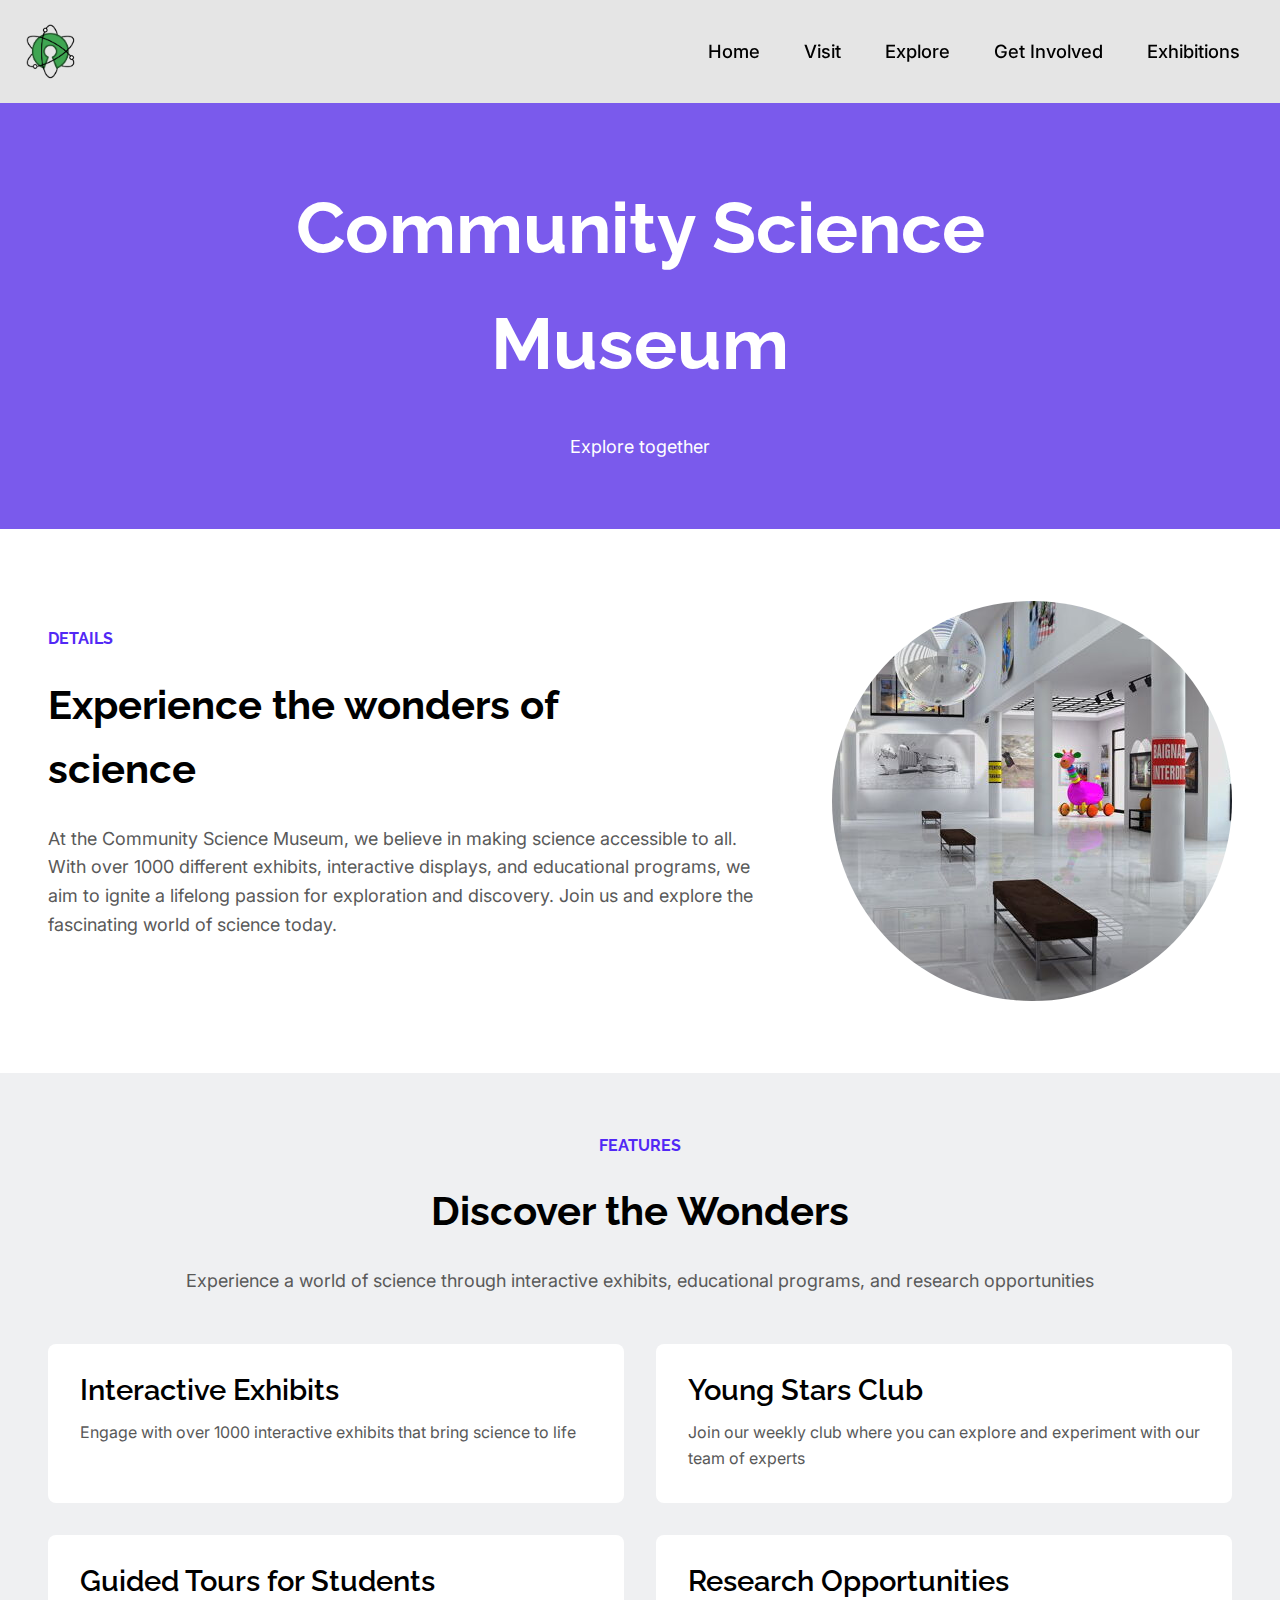
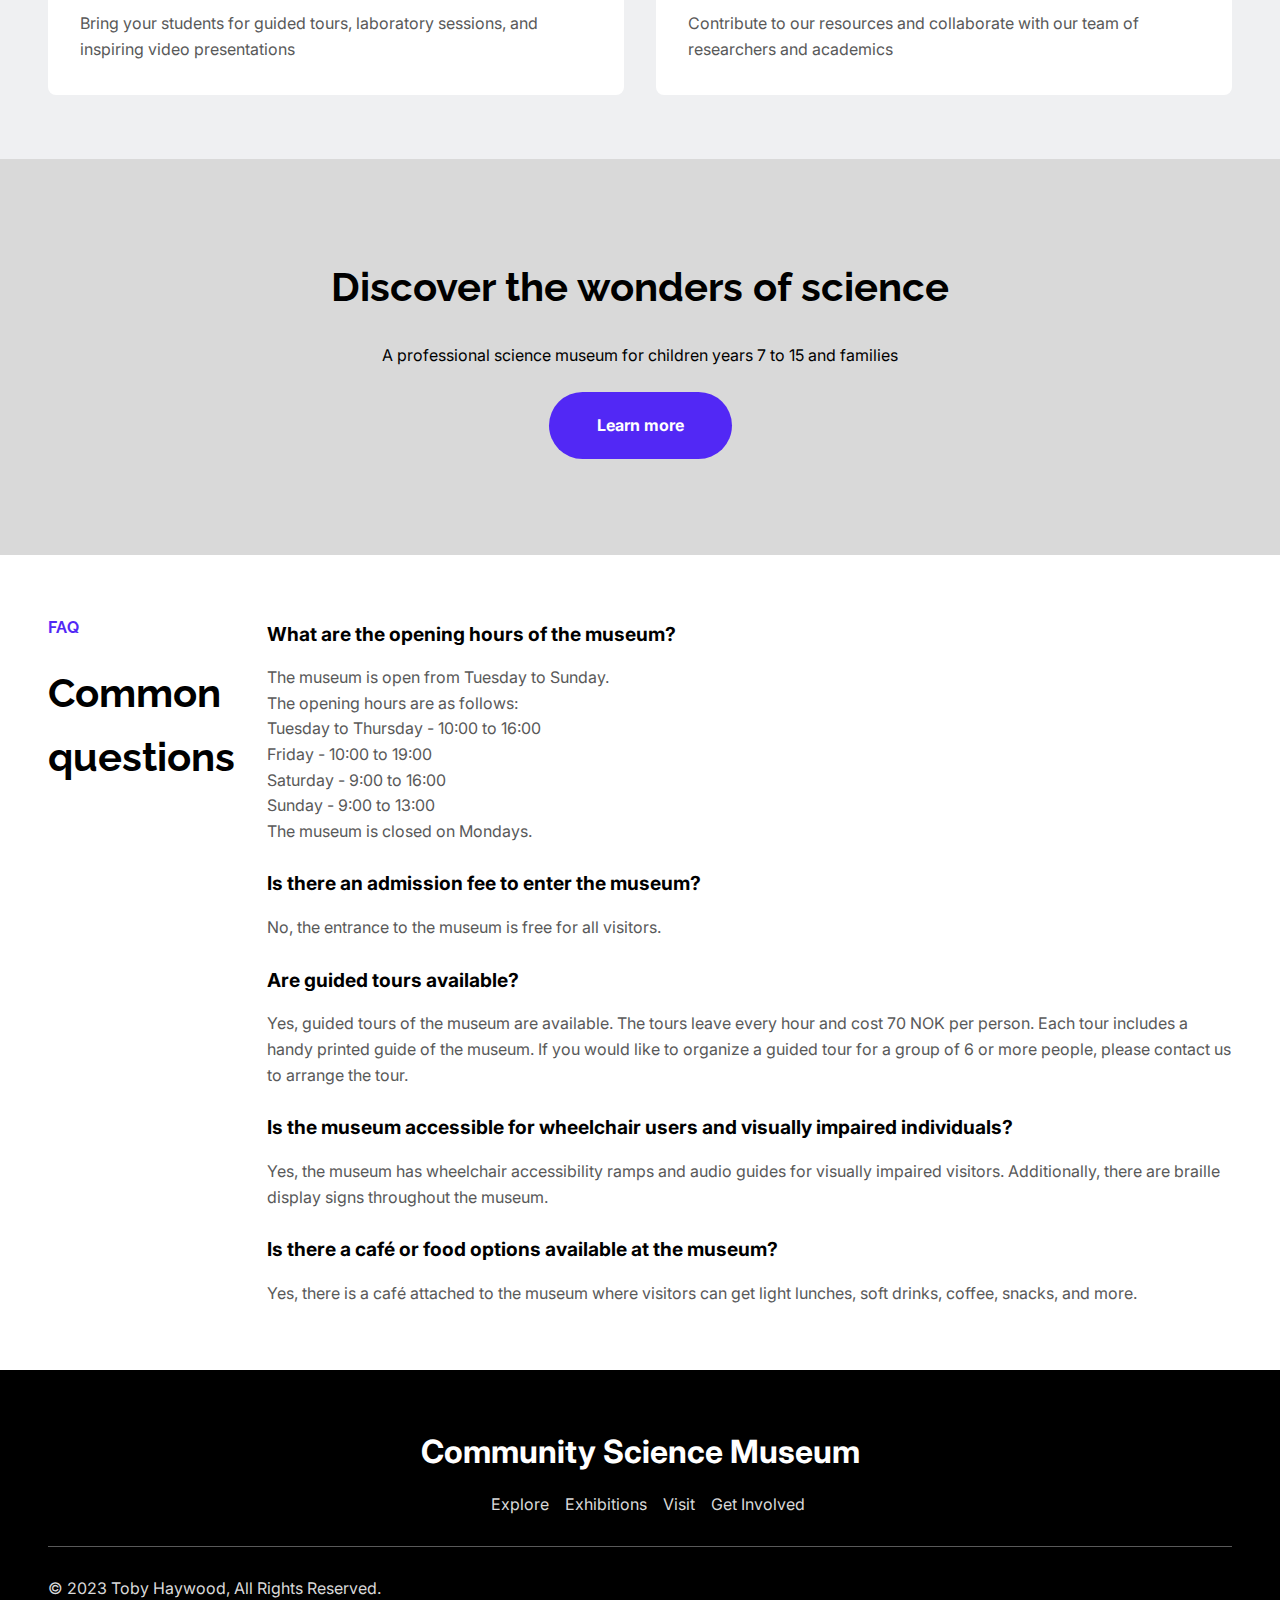
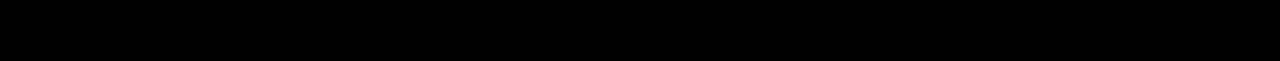
<file: index.html>
<!DOCTYPE html>
<html lang="en">
<head>
    <link rel="preconnect" href="https://fonts.googleapis.com">
    <link rel="preconnect" href="https://fonts.gstatic.com" crossorigin>
    <link href="https://unpkg.com/boxicons@2.1.4/css/boxicons.min.css" rel="stylesheet">
    <meta charset="UTF-8">
    <meta name="viewport" content="width=device-width, initial-scale=1.0">
    <meta name="description" content="Community Science Museum">
    <meta name="keywords" content="Museum, science museum, for kids, for school, for family">
    <meta name="author" content="Toby Haywood">
    <title>Community Science Museum</title>

    <link
      rel="stylesheet"
      href="https://fonts.googleapis.com/css2?family=Lato:ital,wght@0,100;0,300;0,400;0,700;0,900;1,100;1,300;1,400;1,700;1,900&amp;display=swap"
      data-tag="font"
    />
    <link
      rel="stylesheet"
      href="https://fonts.googleapis.com/css2?family=Raleway:ital,wght@0,100;0,200;0,300;0,400;0,500;0,600;0,700;0,800;0,900;1,100;1,200;1,300;1,400;1,500;1,600;1,700;1,800;1,900&amp;display=swap"
      data-tag="font"
    />
    <link
      rel="stylesheet"
      href="https://fonts.googleapis.com/css2?family=Inter:wght@100;200;300;400;500;600;700;800;900&amp;display=swap"
      data-tag="font"
    />
  
  
  </head>

  <body>
      <header class="header">
        <a href="index.html" class="hlogo">
          <img src="public/open-science-735787-min.png" height="63" alt="CMS Logo"></a>
          <input type="checkbox" id="checkbox">
        <label for="checkbox" class="icons">
          <i class="bx bx-menu" id="menu-icon"></i>
          <i class="bx bx-x" id="close-icon"></i>
          </label>
        <nav class="navbar">
          <a href="index.html" >Home</a>
          <a href="visit.html" >Visit</a>
          <a href="explore.html" >Explore</a>
          <a href="get-involved.html" >Get Involved</a>
          <a href="exhibitions.html" >Exhibitions</a>
        </nav>
      </header>
    
    <link rel="stylesheet" href="./style/style.css" />
    <div>
      <link href="./style/index.css" rel="stylesheet" />

      <div class="home-container">
        <header class="home-hero head">
          <div class="home-hero1">
            <div class="home-container01">
              <h1 class="home-hero-heading heading1">
                Community Science Museum
              </h1>
              <span class="home-hero-sub-heading">Explore together</span>
            </div>
          </div>
        </header>
        <section class="home-details">
          <div class="home-details1">
            <div class="home-container02">
              <label class="home-text sectionTitle">
                <span>Details</span>
                <br />
              </label>
              <h2 class="home-details-heading heading2">
                Experience the wonders of science
              </h2>
              <p class="home-details-sub-heading">
                At the Community Science Museum, we believe in making science
                accessible to all. With over 1000 different exhibits,
                interactive displays, and educational programs, we aim to ignite
                a lifelong passion for exploration and discovery. Join us and
                explore the fascinating world of science today.
              </p>
            </div>
            <img
              alt="Image of museum area inside."
              src="public/exhibition-1863344_1920-min-400h.jpg"
              class="home-details-image"
            />
          </div>
        </section>
        <section class="home-features">
          <div class="home-features-container">
            <div class="home-features1">
              <div class="home-container03">
                <span class="home-text03 sectionTitle">
                  <span>features</span>
                  <br />
                </span>
                <h2 class="home-features-heading heading2">
                  Discover the Wonders
                </h2>
                <span class="home-features-sub-heading">
                  Experience a world of science through interactive exhibits,
                  educational programs, and research opportunities
                </span>
              </div>
              <div class="home-container04">
                <div class="home-feature-card">
                  <div class="home-container05">
                    <h3 class="home-text06 heading3">Interactive Exhibits</h3>
                    <span class="home-text07">
                      Engage with over 1000 interactive exhibits that bring
                      science to life
                    </span>
                  </div>
                </div>
                <div class="home-feature-card1">
                  <div class="home-container06">
                    <h3 class="home-text08 heading3">Young Stars Club</h3>
                    <span class="home-text09">
                      Join our weekly club where you can explore and experiment
                      with our team of experts
                    </span>
                  </div>
                </div>
                <div class="home-feature-card2">
                  <div class="home-container07">
                    <h3 class="home-text10 heading3">
                      Guided Tours for Students
                    </h3>
                    <span class="home-text11">
                      Bring your students for guided tours, laboratory sessions,
                      and inspiring video presentations
                    </span>
                  </div>
                </div>
                <div class="home-feature-card3">
                  <div class="home-container08">
                    <h3 class="home-text12 heading3">Research Opportunities</h3>
                    <span class="home-text13">
                      Contribute to our resources and collaborate with our team
                      of researchers and academics
                    </span>
                  </div>
                </div>
              </div>
            </div>
          </div>
        </section>
        <section class="home-banner">
          <div class="home-banner1">
            <h1 class="home-banner-heading heading2">
              Discover the wonders of science
            </h1>
            <span class="home-banner-sub-heading">
              A professional science museum for children years 7 to 15 and
              families
            </span>
            <button class="home-banner-button button">Learn more</button>
          </div>
        </section>
        <article class="home-faq">
          <div class="home-faq-container">
            <div class="home-faq1">
              <div class="home-container09">
                <span class="home-text14 sectionTitle">
                  <span>FAQ</span>
                  <br />
                </span>
                <h2 class="home-text17 heading2">Common questions</h2>
              </div>
              <div class="home-container10">
                <div class="home-container11">
                  <span class="home-text18 heading4">
                    What are the opening hours of the museum?
                  </span>
                  <span class="home-text19">
                    <span>The museum is open from Tuesday to Sunday.</span>
                    <br />
                    <span>The opening hours are as follows:</span>
                    <br />
                    <span>Tuesday to Thursday - 10:00 to 16:00</span>
                    <br />
                    <span>Friday - 10:00 to 19:00</span>
                    <br />
                    <span>Saturday - 9:00 to 16:00</span>
                    <br />
                    <span>Sunday - 9:00 to 13:00</span>
                    <br />
                    <span>The museum is closed on Mondays.</span>
                  </span>
                </div>
                <div class="home-container12">
                  <span class="home-text33 heading4">
                    Is there an admission fee to enter the museum?
                  </span>
                  <span class="home-text34">
                    No, the entrance to the museum is free for all visitors.
                  </span>
                </div>
                <div class="home-container13">
                  <span class="home-text35 heading4">
                    Are guided tours available?
                  </span>
                  <span class="home-text36">
                    Yes, guided tours of the museum are available. The tours
                    leave every hour and cost 70 NOK per person. Each tour
                    includes a handy printed guide of the museum. If you would
                    like to organize a guided tour for a group of 6 or more
                    people, please contact us to arrange the tour.
                  </span>
                </div>
                <div class="home-container14">
                  <span class="home-text37 heading4">
                    Is the museum accessible for wheelchair users and visually
                    impaired individuals?
                  </span>
                  <span class="home-text38">
                    Yes, the museum has wheelchair accessibility ramps and audio
                    guides for visually impaired visitors. Additionally, there
                    are braille display signs throughout the museum.
                  </span>
                </div>
                <div class="home-container15">
                  <span class="home-text39 heading4">
                    Is there a café or food options available at the museum?
                  </span>
                  <span class="home-text40">
                    Yes, there is a café attached to the museum where visitors
                    can get light lunches, soft drinks, coffee, snacks, and
                    more.
                  </span>
                </div>
              </div>
            </div>
          </div>
        </article>
        <footer class="home-footer">
          <div class="home-footer1">
            <div class="home-container16">
              <span class="home-logo">Community Science Museum</span>
              <nav class="home-nav">
                <a href="explore.html" class="home-nav2">Explore</a>
                <a href="donate.html" class="home-nav3">Exhibitions</a>
                <a href="visit.html" class="home-nav4">Visit</a>
                <a href="get-involved.html" class="home-nav5">Get Involved</a>
              </nav>
            </div>
            <div class="home-separator"></div>
            <div class="home-container17">
              <span class="home-text41">
                © 2023 Toby Haywood, All Rights Reserved.
              </span>
            </div>
          </div>
        </footer>
      </div>
    </div>
  </body>
</html>
</file>
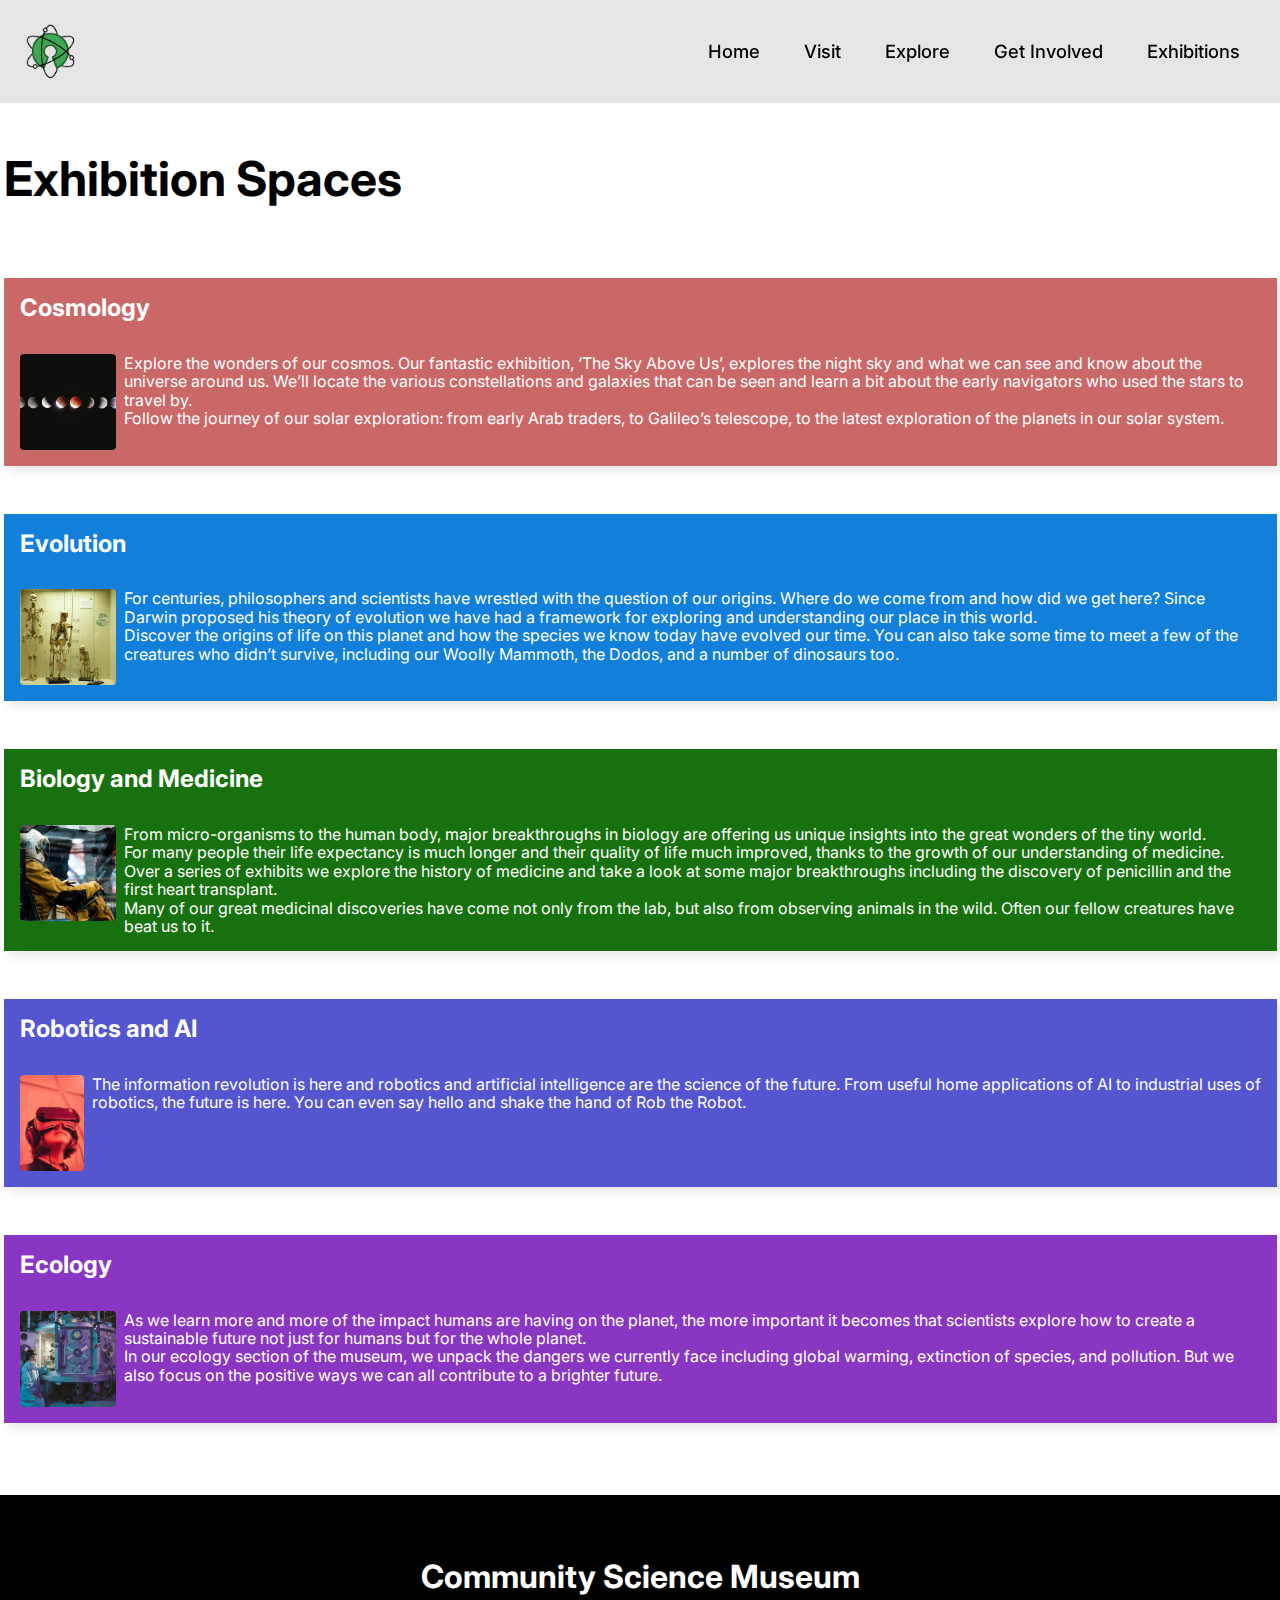
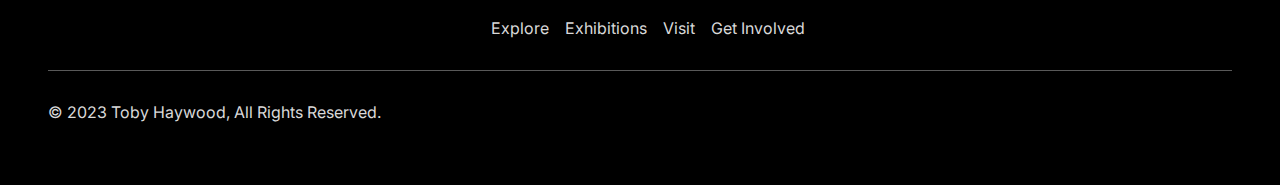
<file: exhibitions.html>
<!DOCTYPE html>
<html lang="en">
<head>
    <link rel="preconnect" href="https://fonts.googleapis.com">
    <link rel="preconnect" href="https://fonts.gstatic.com" crossorigin>
    <link href="https://unpkg.com/boxicons@2.1.4/css/boxicons.min.css" rel="stylesheet">
    <meta charset="UTF-8">
    <meta name="viewport" content="width=device-width, initial-scale=1.0">
    <meta name="description" content="Community Science Museum">
    <meta name="keywords" content="Museum, science museum, for kids, for school, for family">
    <meta name="author" content="Toby Haywood">
    <title>Community Science Museum</title>
    <link
      rel="stylesheet"
      href="https://fonts.googleapis.com/css2?family=Lato:ital,wght@0,100;0,300;0,400;0,700;0,900;1,100;1,300;1,400;1,700;1,900&amp;display=swap"
      data-tag="font"
    />
    <link
      rel="stylesheet"
      href="https://fonts.googleapis.com/css2?family=Raleway:ital,wght@0,100;0,200;0,300;0,400;0,500;0,600;0,700;0,800;0,900;1,100;1,200;1,300;1,400;1,500;1,600;1,700;1,800;1,900&amp;display=swap"
      data-tag="font"
    />
    <link
      rel="stylesheet"
      href="https://fonts.googleapis.com/css2?family=Inter:wght@100;200;300;400;500;600;700;800;900&amp;display=swap"
      data-tag="font"
    />


  </head>
  <body>
    <header class="header">
      <a href="index.html" class="hlogo">
        <img src="public/open-science-735787-min.png" height="63" alt="CMS Logo"></a>
        <input type="checkbox" id="checkbox">
      <label for="checkbox" class="icons">
        <i class="bx bx-menu" id="menu-icon"></i>
        <i class="bx bx-x" id="close-icon"></i>
        </label>
      <nav class="navbar">
        <a href="index.html" >Home</a>
        <a href="visit.html" >Visit</a>
        <a href="explore.html" >Explore</a>
        <a href="get-involved.html" >Get Involved</a>
        <a href="exhibitions.html" >Exhibitions</a>
      </nav>
    </header>
    <link rel="stylesheet" href="./style/style.css" />
    <div>
      <link href="./style/exhibitions.css" rel="stylesheet" />

      <div class="exhibitions-container">
        <div class="exhibitions-features">
          <h1 class="exhibitions-text">Exhibition Spaces</h1>
          <div class="exhibitions-feature-card">
            <h2 class="exhibitions-text01">Cosmology</h2>
            <div class="exhibitions-container1">
              <img
                alt="image"
                src="public/celso-405219-min-300h.jpg"
                class="exhibitions-image"
              />
              <span class="exhibitions-text02">
                <span>
                  Explore the wonders of our cosmos. Our fantastic exhibition,
                  ‘The Sky Above Us’, explores the night sky and what we can see
                  and know about the universe around us. We’ll locate the
                  various constellations and galaxies that can be seen and learn
                  a bit about the early navigators who used the stars to travel
                  by.
                </span>
                <br />
                <span>
                  Follow the journey of our solar exploration: from early Arab
                  traders, to Galileo’s telescope, to the latest exploration of
                  the planets in our solar system.
                </span>
              </span>
            </div>
          </div>
          <div class="exhibitions-feature-card1">
            <h2 class="exhibitions-text06">Evolution</h2>
            <div class="exhibitions-container2">
              <img
                alt="image"
                src="public/skeleton-414543_1920-min-300h.jpg"
                class="exhibitions-image1"
              />
              <span class="exhibitions-text07">
                <span>
                  For centuries, philosophers and scientists have wrestled with
                  the question of our origins. Where do we come from and how did
                  we get here? Since Darwin proposed his theory of evolution we
                  have had a framework for exploring and understanding our place
                  in this world.
                </span>
                <br />
                <span>
                  Discover the origins of life on this planet and how the
                  species we know today have evolved our time. You can also take
                  some time to meet a few of the creatures who didn’t survive,
                  including our Woolly Mammoth, the Dodos, and a number of
                  dinosaurs too.
                </span>
              </span>
            </div>
          </div>
          <div class="exhibitions-feature-card2">
            <h2 class="exhibitions-text11">
              <span>Biology and Medicine</span>
              <br />
            </h2>
            <div class="exhibitions-container3">
              <img
                alt="image"
                src="public/andrew-ruiz-348421-min-300h.jpg"
                class="exhibitions-image2"
              />
              <span class="exhibitions-text14">
                <span>
                  From micro-organisms to the human body, major breakthroughs in
                  biology are offering us unique insights into the great wonders
                  of the tiny world.
                </span>
                <br />
                <span>
                  For many people their life expectancy is much longer and their
                  quality of life much improved, thanks to the growth of our
                  understanding of medicine. Over a series of exhibits we
                  explore the history of medicine and take a look at some major
                  breakthroughs including the discovery of penicillin and the
                  first heart transplant.
                </span>
                <br />
                <span>
                  Many of our great medicinal discoveries have come not only
                  from the lab, but also from observing animals in the wild.
                  Often our fellow creatures have beat us to it.
                </span>
              </span>
            </div>
          </div>
          <div class="exhibitions-feature-card3">
            <h2 class="exhibitions-text20">
              <span>Robotics and AI</span>
              <br />
            </h2>
            <div class="exhibitions-container4">
              <img
                alt="image"
                src="public/samuel-zeller-158996-min-300w.jpg"
                class="exhibitions-image3"
              />
              <span class="exhibitions-text23">
                The information revolution is here and robotics and artificial
                intelligence are the science of the future. From useful home
                applications of AI to industrial uses of robotics, the future is
                here. You can even say hello and shake the hand of Rob the
                Robot.
              </span>
            </div>
          </div>
          <div class="exhibitions-container5">
            <div class="exhibitions-feature-card4">
              <h2 class="exhibitions-text24">Ecology</h2>
              <div class="exhibitions-container6">
                <img
                  alt="image"
                  src="public/scientific-2040795_1280-min-300h.jpg"
                  class="exhibitions-image4"
                />
                <span class="exhibitions-text25">
                  <span>
                    As we learn more and more of the impact humans are having on
                    the planet, the more important it becomes that scientists
                    explore how to create a sustainable future not just for
                    humans but for the whole planet.
                  </span>
                  <br />
                  <span>
                    In our ecology section of the museum, we unpack the dangers
                    we currently face including global warming, extinction of
                    species, and pollution. But we also focus on the positive
                    ways we can all contribute to a brighter future.
                  </span>
                  <br />
                </span>
              </div>
            </div>
          </div>
        </div>
        <footer class="exhibitions-footer">
          <div class="exhibitions-footer1">
            <div class="exhibitions-container7">
              <span class="exhibitions-logo">Community Science Museum</span>
              <nav class="exhibitions-nav">
                <a href="explore.html" class="exhibitions-nav2">Explore</a>
                <a href="donate.html" class="exhibitions-nav3">Exhibitions</a>
                <a href="visit.html" class="exhibitions-nav4">Visit</a>
                <a href="get-involved.html" class="exhibitions-nav5">
                  Get Involved
                </a>
              </nav>
            </div>
            <div class="exhibitions-separator"></div>
            <div class="exhibitions-container8">
              <span class="exhibitions-text30">
                © 2023 Toby Haywood, All Rights Reserved.
              </span>
            </div>
          </div>
        </footer>
      </div>
    </div>
  </body>
</html>
</file>
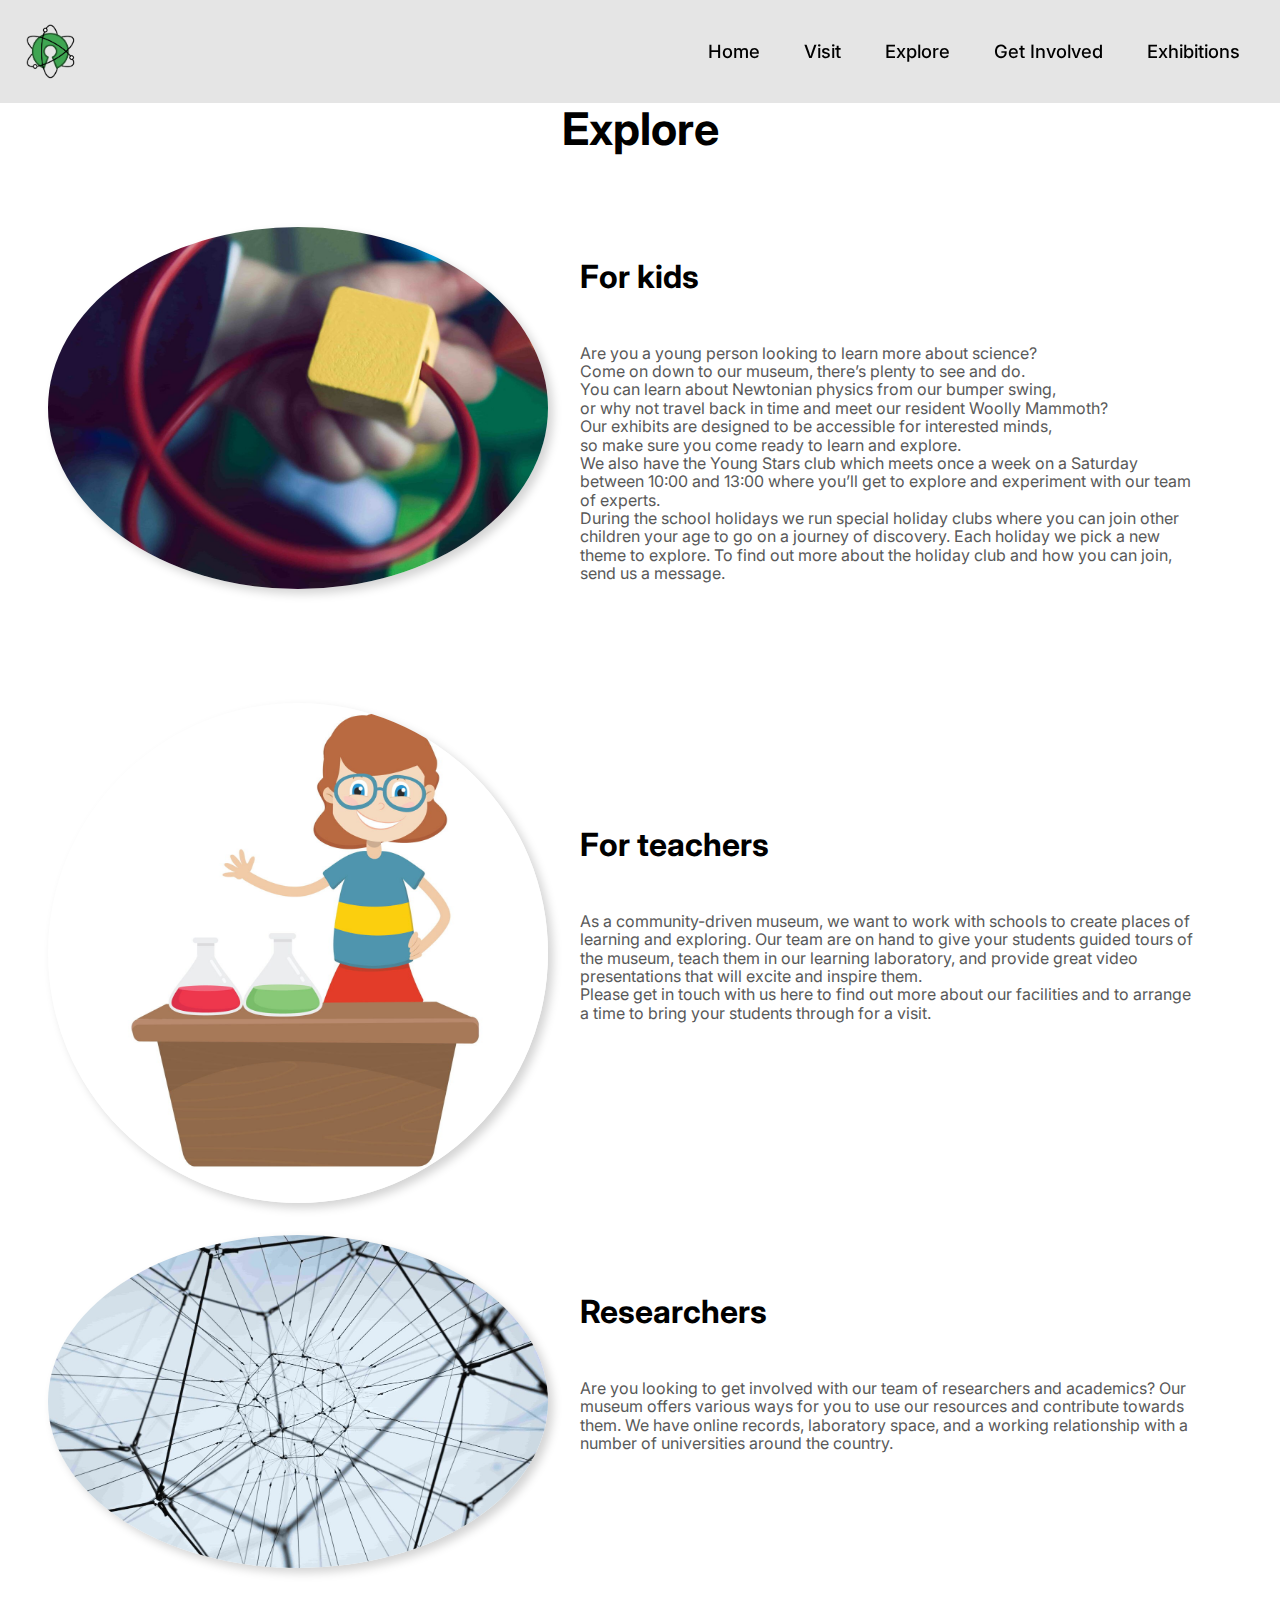
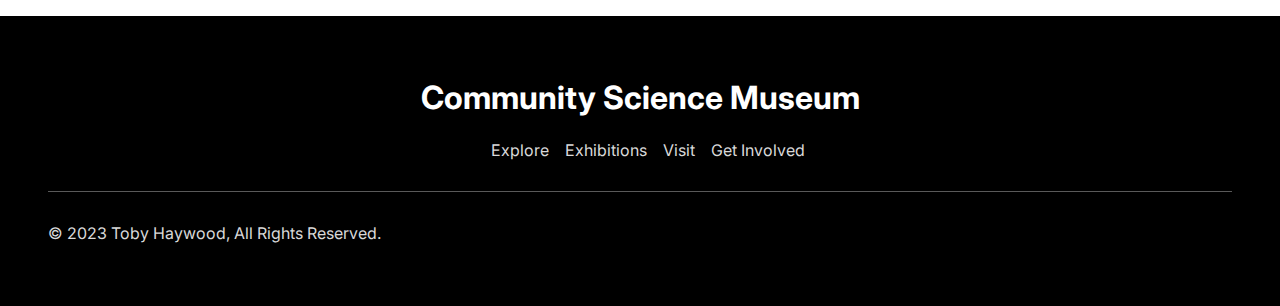
<file: explore.html>
<!DOCTYPE html>
<html lang="en">
<head>
    <link rel="preconnect" href="https://fonts.googleapis.com">
    <link rel="preconnect" href="https://fonts.gstatic.com" crossorigin>
    <link href="https://unpkg.com/boxicons@2.1.4/css/boxicons.min.css" rel="stylesheet">
    <meta charset="UTF-8">
    <meta name="viewport" content="width=device-width, initial-scale=1.0">
    <meta name="description" content="Community Science Museum">
    <meta name="keywords" content="Museum, science museum, for kids, for school, for family">
    <meta name="author" content="Toby Haywood">
    <title>Community Science Museum</title>
    <link
      rel="stylesheet"
      href="https://fonts.googleapis.com/css2?family=Lato:ital,wght@0,100;0,300;0,400;0,700;0,900;1,100;1,300;1,400;1,700;1,900&amp;display=swap"
      data-tag="font"
    />
    <link
      rel="stylesheet"
      href="https://fonts.googleapis.com/css2?family=Raleway:ital,wght@0,100;0,200;0,300;0,400;0,500;0,600;0,700;0,800;0,900;1,100;1,200;1,300;1,400;1,500;1,600;1,700;1,800;1,900&amp;display=swap"
      data-tag="font"
    />
    <link
      rel="stylesheet"
      href="https://fonts.googleapis.com/css2?family=Inter:wght@100;200;300;400;500;600;700;800;900&amp;display=swap"
      data-tag="font"
    />

 
  </head>
  <body>
    <header class="header">
      <a href="index.html" class="hlogo">
        <img src="public/open-science-735787-min.png" height="63" alt="CMS Logo"></a>
        <input type="checkbox" id="checkbox">
      <label for="checkbox" class="icons">
        <i class="bx bx-menu" id="menu-icon"></i>
        <i class="bx bx-x" id="close-icon"></i>
        </label>
      <nav class="navbar">
        <a href="index.html" >Home</a>
        <a href="visit.html" >Visit</a>
        <a href="explore.html" >Explore</a>
        <a href="get-involved.html" >Get Involved</a>
        <a href="exhibitions.html" >Exhibitions</a>
      </nav>
    </header>
    <link rel="stylesheet" href="./style/style.css" />
    <div>
      <link href="./style/explore.css" rel="stylesheet" />

      <div class="explore-container">
        <h1 class="explore-text">Explore</h1>
        <div class="explore-blog">
          <div class="explore-container01">
            <div class="explore-blog-post-card">
              <img
                alt="image of kids toys"
                src="public/markus-spiske-197281-min-1400w.jpg"
                class="explore-image"
              />
              <div class="explore-container02">
                <h1 class="explore-text01">For kids</h1>
                <div class="explore-container03">
                  <span class="explore-text02">
                    <span>
                      Are you a young person looking to learn more about
                      science?
                    </span>
                    <br />
                    <span>
                      Come on down to our museum, there’s plenty to see and do.
                    </span>
                    <br />
                    <span>
                      You can learn about Newtonian physics from our bumper
                      swing,
                    </span>
                    <br />
                    <span>
                      or why not travel back in time and meet our resident
                      Woolly Mammoth?
                    </span>
                    <br />
                    <span>
                      Our exhibits are designed to be accessible for interested
                      minds,
                    </span>
                    <br />
                    <span>
                      so make sure you come ready to learn and explore.
                    </span>
                    <br />
                    <span>
                      We also have the Young Stars club which meets once a week
                      on a Saturday between 10:00 and 13:00 where you’ll get to
                      explore and experiment with our team of experts.
                    </span>
                    <br />
                    <span>
                      During the school holidays we run special holiday clubs
                      where you can join other children your age to go on a
                      journey of discovery. Each holiday we pick a new theme to
                      explore. To find out more about the holiday club and how
                      you can join, send us a message.
                    </span>
                    <br />
                  </span>
                </div>
              </div>
            </div>
          </div>
          <div class="explore-container04">
            <div class="explore-blog-post-card1">
              <img
                alt="image of a teacher"
                src="public/teacher-2816112-min-1400w.jpg"
                class="explore-image1"
              />
              <div class="explore-container05">
                <h1 class="explore-text19">For teachers</h1>
                <div class="explore-container06">
                  <p class="explore-text20">
                    <span>
                      As a community-driven museum, we want to work with schools
                      to create places of learning and exploring. Our team are
                      on hand to give your students guided tours of the museum,
                      teach them in our learning laboratory, and provide great
                      video presentations that will excite and inspire them.
                    </span>
                    <br />
                    <span>
                      Please get in touch with us here to find out more about
                      our facilities and to arrange a time to bring your
                      students through for a visit.
                    </span>
                    <br />
                  </p>
                </div>
              </div>
            </div>
          </div>
          <div class="explore-blog-post-card2">
            <img
              alt="illustration image of nothing worth describing "
              src="public/william-bout-264826-min-1400w.jpg"
              class="explore-image2"
            />
            <div class="explore-container07">
              <h1 class="explore-text25">Researchers</h1>
              <div class="explore-container08">
                <p class="explore-text26">
                  <span>
                    Are you looking to get involved with our team of researchers
                    and academics? Our museum offers various ways for you to use
                    our resources and contribute towards them. We have online
                    records, laboratory space, and a working relationship with a
                    number of universities around the country.
                  </span>
                  <br />
                </p>
              </div>
            </div>
          </div>
        </div>
        <footer class="explore-footer">
          <div class="explore-footer1">
            <div class="explore-container09">
              <span class="explore-logo">Community Science Museum</span>
              <nav class="explore-nav">
                <a href="explore.html" class="explore-nav2">Explore</a>
                <a href="donate.html" class="explore-nav3">Exhibitions</a>
                <a href="visit.html" class="explore-nav4">Visit</a>
                <a href="get-involved.html" class="explore-nav5">
                  Get Involved
                </a>
              </nav>
            </div>
            <div class="explore-separator"></div>
            <div class="explore-container10">
              <span class="explore-text29">
                © 2023 Toby Haywood, All Rights Reserved.
              </span>
            </div>
          </div>
        </footer>
      </div>
    </div>
  </body>
</html>
</file>
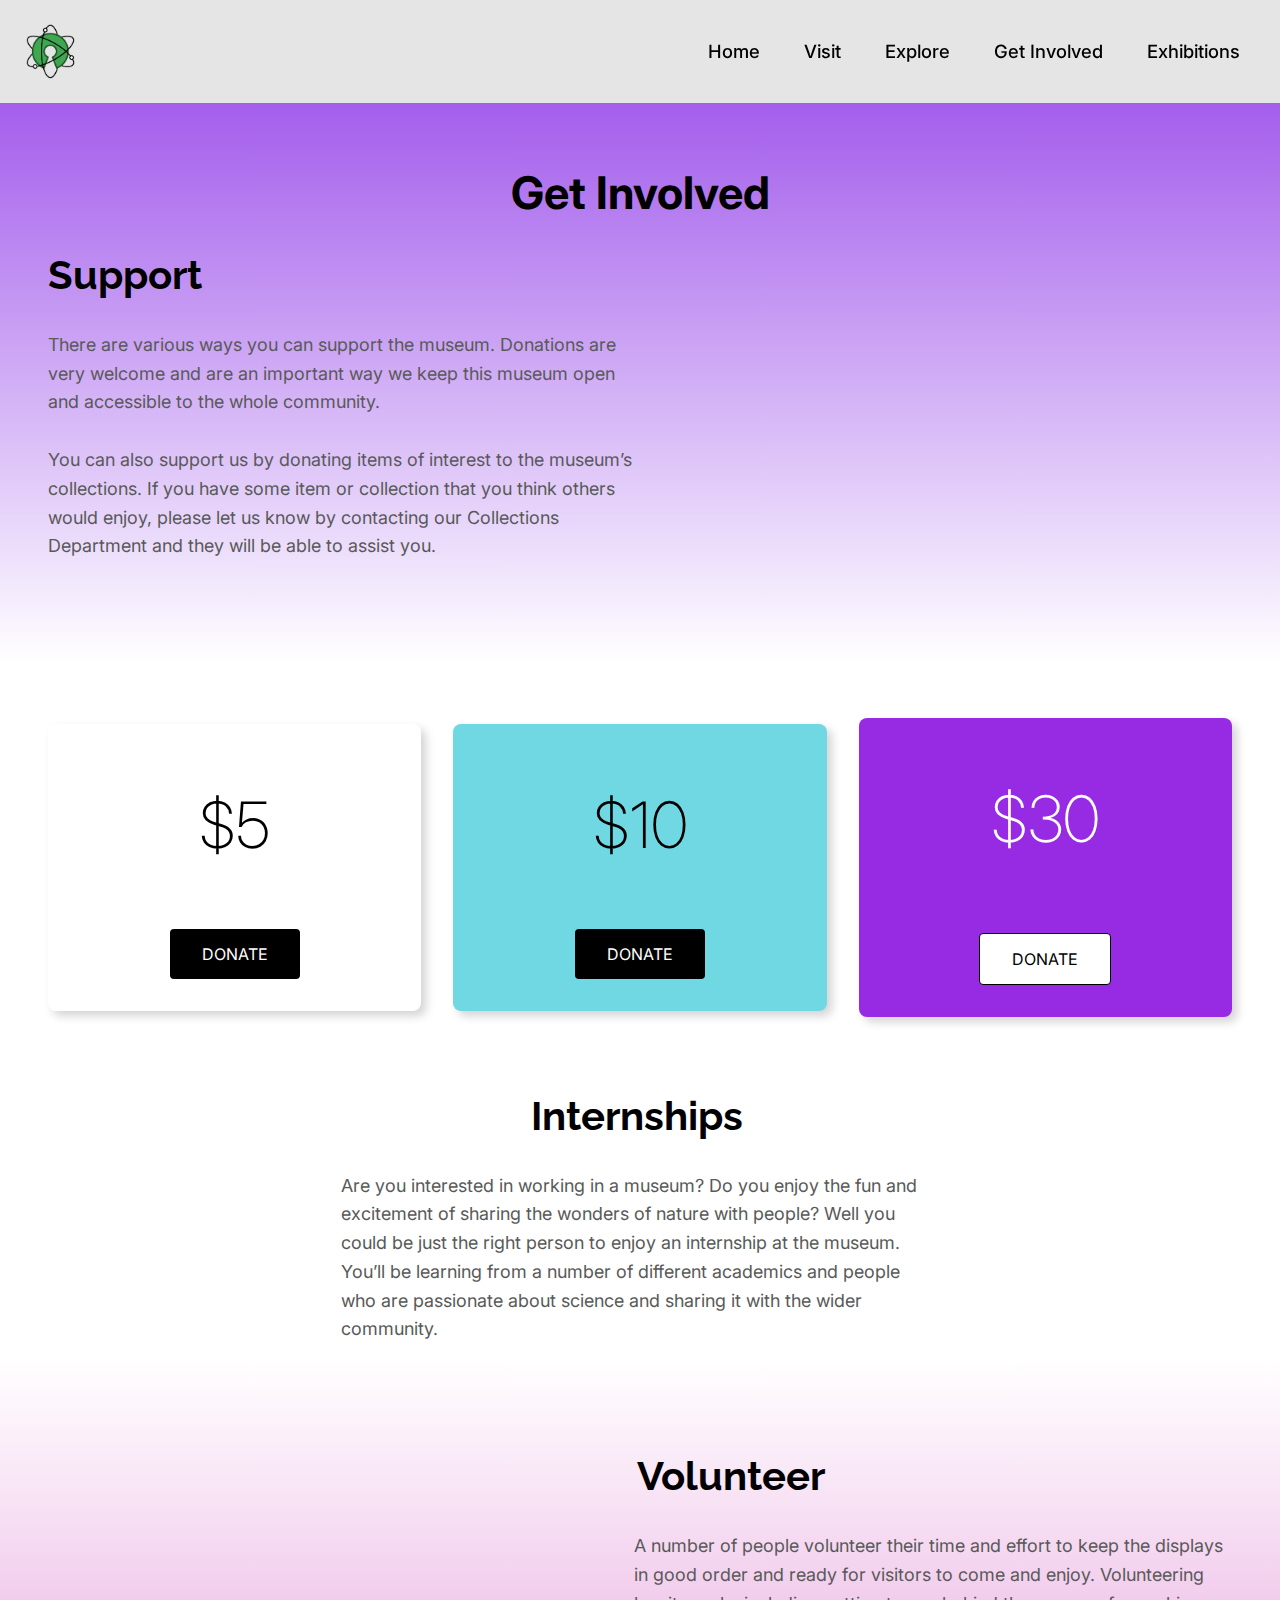
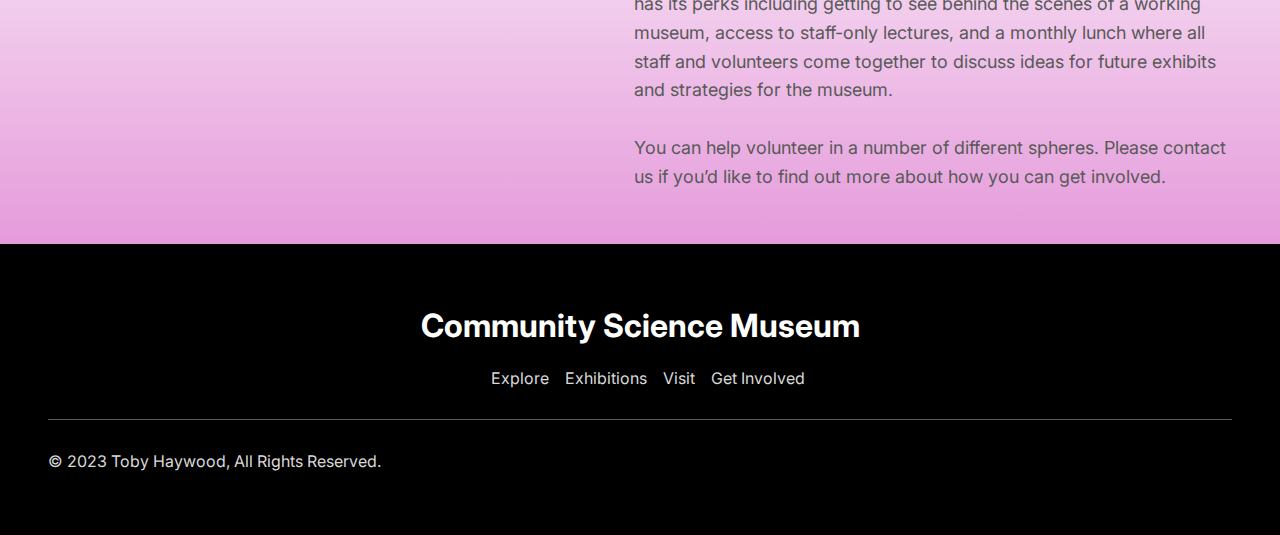
<file: get-involved.html>
<!DOCTYPE html>
<html lang="en">
<head>
    <link rel="preconnect" href="https://fonts.googleapis.com">
    <link rel="preconnect" href="https://fonts.gstatic.com" crossorigin>
    <link href="https://unpkg.com/boxicons@2.1.4/css/boxicons.min.css" rel="stylesheet">
    <meta charset="UTF-8">
    <meta name="viewport" content="width=device-width, initial-scale=1.0">
    <meta name="description" content="Community Science Museum">
    <meta name="keywords" content="Museum, science museum, for kids, for school, for family">
    <meta name="author" content="Toby Haywood">
    <title>Community Science Museum</title>
    <link
      rel="stylesheet"
      href="https://fonts.googleapis.com/css2?family=Lato:ital,wght@0,100;0,300;0,400;0,700;0,900;1,100;1,300;1,400;1,700;1,900&amp;display=swap"
      data-tag="font"
    />
    <link
      rel="stylesheet"
      href="https://fonts.googleapis.com/css2?family=Raleway:ital,wght@0,100;0,200;0,300;0,400;0,500;0,600;0,700;0,800;0,900;1,100;1,200;1,300;1,400;1,500;1,600;1,700;1,800;1,900&amp;display=swap"
      data-tag="font"
    />
    <link
      rel="stylesheet"
      href="https://fonts.googleapis.com/css2?family=Inter:wght@100;200;300;400;500;600;700;800;900&amp;display=swap"
      data-tag="font"
    />
  

  </head>
  <body>
    <header class="header">
      <a href="index.html" class="hlogo">
        <img src="public/open-science-735787-min.png" height="63" alt="CMS Logo"></a>
        <input type="checkbox" id="checkbox">
      <label for="checkbox" class="icons">
        <i class="bx bx-menu" id="menu-icon"></i>
        <i class="bx bx-x" id="close-icon"></i>
        </label>
      <nav class="navbar">
        <a href="index.html" >Home</a>
        <a href="visit.html" >Visit</a>
        <a href="explore.html" >Explore</a>
        <a href="get-involved.html" >Get Involved</a>
        <a href="exhibitions.html" >Exhibitions</a>
      </nav>
    </header>
    <link rel="stylesheet" href="./style/style.css" />
    <div>
      <link href="./style/get-involved.css" rel="stylesheet" />

      <div class="get-involved-container">
        <div class="get-involved-details">
          <h1 class="get-involved-text">Get Involved</h1>
          <div class="get-involved-container01">
            <h2 class="get-involved-details-heading heading2">Support</h2>
            <div class="get-involved-container02">
              <p class="get-involved-details-sub-heading">
                <span>
                  There are various ways you can support the museum. Donations
                  are very welcome and are an important way we keep this museum
                  open and accessible to the whole community.
                </span>
                <br />
                <br />
                <span>
                  You can also support us by donating items of interest to the
                  museum’s collections. If you have some item or collection that
                  you think others would enjoy, please let us know by contacting
                  our Collections Department and they will be able to assist
                  you.
                </span>
              </p>
            </div>
          </div>
        </div>
        <div class="get-involved-container03">
          <div class="get-involved-container04">
            <div class="get-involved-container05">
              <span class="get-involved-text05">$5</span>
              <a href="donate.html" class="get-involved-navlink button">
                DONATE
              </a>
            </div>
            <div class="get-involved-container06">
              <span class="get-involved-text06">$10</span>
              <a href="donate.html" class="get-involved-navlink1 button">
                DONATE
              </a>
            </div>
            <div class="get-involved-container07">
              <span class="get-involved-text07">$30</span>
              <a href="donate.html" class="get-involved-navlink2 button">
                DONATE
              </a>
            </div>
          </div>
        </div>
        <div class="get-involved-details1">
          <div class="get-involved-container08">
            <h2 class="get-involved-details-heading1 heading2">
              <span>Internships</span>
              <br />
            </h2>
            <p class="get-involved-details-sub-heading1">
              <span>
                Are you interested in working in a museum? Do you enjoy the fun
                and excitement of sharing the wonders of nature with people?
                Well you could be just the right person to enjoy an internship
                at the museum.
              </span>
              <br />
              <span>
                You’ll be learning from a number of different academics and
                people who are passionate about science and sharing it with the
                wider community.
              </span>
              <br />
              <br />
            </p>
          </div>
        </div>
        <div class="get-involved-details2">
          <div class="get-involved-container09">
            <h2 class="get-involved-details-heading2 heading2">
              <span>Volunteer</span>
              <br />
            </h2>
            <p class="get-involved-details-sub-heading2">
              <span>
                A number of people volunteer their time and effort to keep the
                displays in good order and ready for visitors to come and enjoy.
                Volunteering has its perks including getting to see behind the
                scenes of a working museum, access to staff-only lectures, and a
                monthly lunch where all staff and volunteers come together to
                discuss ideas for future exhibits and strategies for the museum.
              </span>
              <br />
              <br />
              <span>
                You can help volunteer in a number of different spheres. Please
                contact us if you’d like to find out more about how you can get
                involved.
              </span>
              <br />
            </p>
          </div>
        </div>
        <footer class="get-involved-footer">
          <div class="get-involved-footer1">
            <div class="get-involved-container10">
              <span class="get-involved-logo">Community Science Museum</span>
              <nav class="get-involved-nav">
                <a href="explore.html" class="get-involved-nav2">Explore</a>
                <a href="donate.html" class="get-involved-nav3">Exhibitions</a>
                <a href="visit.html" class="get-involved-nav4">Visit</a>
                <a href="get-involved.html" class="get-involved-nav5">
                  Get Involved
                </a>
              </nav>
            </div>
            <div class="get-involved-separator"></div>
            <div class="get-involved-container11">
              <span class="get-involved-text22">
                © 2023 Toby Haywood, All Rights Reserved.
              </span>
            </div>
          </div>
        </footer>
      </div>
    </div>
  </body>
</html>
</file>
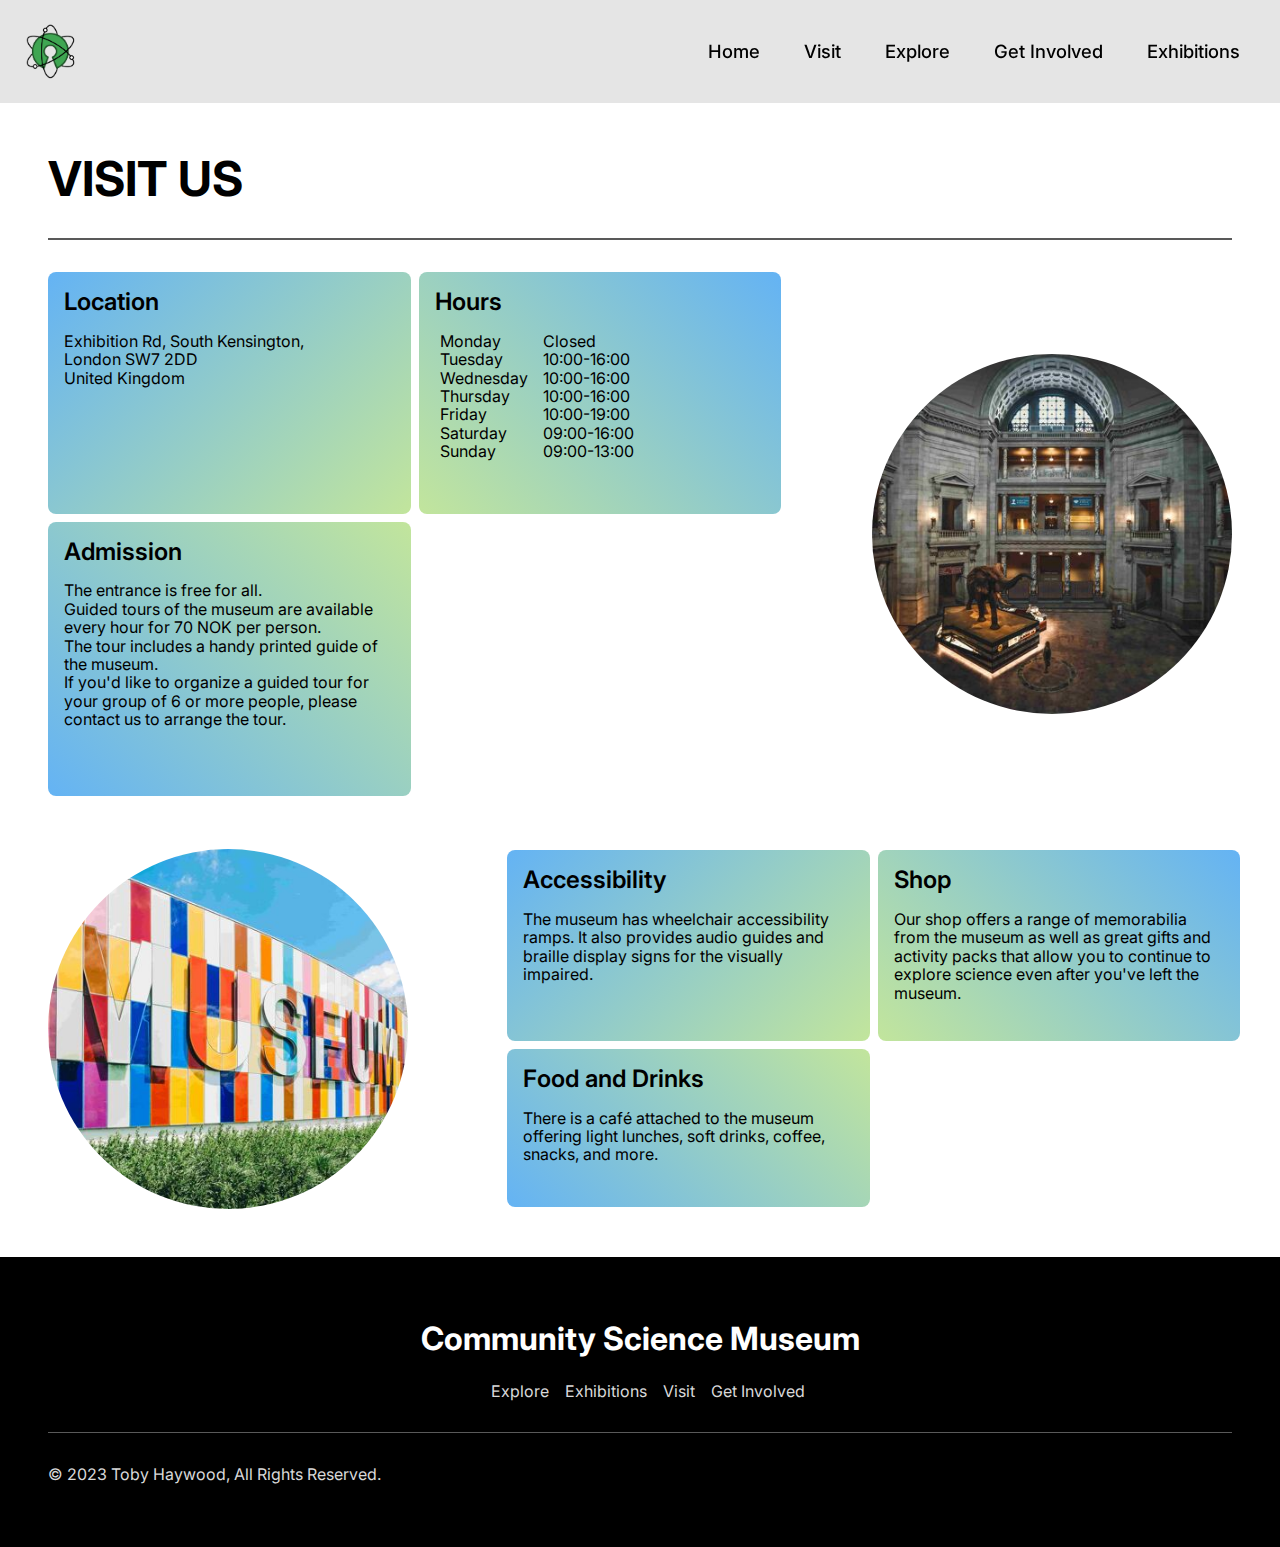
<file: visit.html>
<!DOCTYPE html>
<html lang="en">
<head>
    <link rel="preconnect" href="https://fonts.googleapis.com">
    <link rel="preconnect" href="https://fonts.gstatic.com" crossorigin>
    <link href="https://unpkg.com/boxicons@2.1.4/css/boxicons.min.css" rel="stylesheet">
    <meta charset="UTF-8">
    <meta name="viewport" content="width=device-width, initial-scale=1.0">
    <meta name="description" content="Community Science Museum">
    <meta name="keywords" content="Museum, science museum, for kids, for school, for family">
    <meta name="author" content="Toby Haywood">
    <title>Community Science Museum</title>
    <link
      rel="stylesheet"
      href="https://fonts.googleapis.com/css2?family=Lato:ital,wght@0,100;0,300;0,400;0,700;0,900;1,100;1,300;1,400;1,700;1,900&amp;display=swap"
      data-tag="font"
    />
    <link
      rel="stylesheet"
      href="https://fonts.googleapis.com/css2?family=Raleway:ital,wght@0,100;0,200;0,300;0,400;0,500;0,600;0,700;0,800;0,900;1,100;1,200;1,300;1,400;1,500;1,600;1,700;1,800;1,900&amp;display=swap"
      data-tag="font"
    />
    <link
      rel="stylesheet"
      href="https://fonts.googleapis.com/css2?family=Inter:wght@100;200;300;400;500;600;700;800;900&amp;display=swap"
      data-tag="font"
    />
  

  </head>
  <body>
    <header class="header">
      <a href="index.html" class="hlogo">
        <img src="public/open-science-735787-min.png" height="63" alt="CMS Logo"></a>
        <input type="checkbox" id="checkbox">
      <label for="checkbox" class="icons">
        <i class="bx bx-menu" id="menu-icon"></i>
        <i class="bx bx-x" id="close-icon"></i>
        </label>
      <nav class="navbar">
        <a href="index.html" >Home</a>
        <a href="visit.html" >Visit</a>
        <a href="explore.html" >Explore</a>
        <a href="get-involved.html" >Get Involved</a>
        <a href="exhibitions.html" >Exhibitions</a>
      </nav>
    </header>
    <link rel="stylesheet" href="./style/style.css" />
    <div>
      <link href="./style/visit.css" rel="stylesheet" />

      <div class="visit-container">
        <div class="visit-features">
          <h1 class="visit-text">VISIT US</h1>
          <div class="visit-separator"></div>
          <div class="visit-container1">
            <div class="visit-container2">
              <div class="visit-location">
                <h2 class="visit-text01">Location</h2>
                <p class="visit-text02">
                  <span></span>
                  <span>Exhibition Rd, South Kensington, London SW7 2DD</span>
                  <br />
                  <span>United Kingdom</span>
                  <br />
                </p>
              </div>
              <div class="visit-hours">
                <h2 class="visit-text08">Hours</h2>
                <div class="visit-container3">
                  <ul class="visit-ul list">
                    <li class="visit-li list-item">
                      <p class="visit-text09">Monday</p>
                    </li>
                    <li class="visit-li01 list-item">
                      <p class="visit-text10">Tuesday</p>
                    </li>
                    <li class="list-item">
                      <p class="visit-text11">Wednesday</p>
                    </li>
                    <li class="list-item">
                      <p class="visit-text12">Thursday</p>
                    </li>
                    <li class="list-item">
                      <p class="visit-text13">Friday</p>
                    </li>
                    <li class="list-item">
                      <p class="visit-text14">Saturday</p>
                    </li>
                    <li class="list-item">
                      <p class="visit-text15">Sunday</p>
                    </li>
                  </ul>
                  <ul class="visit-ul1 list">
                    <li class="list-item">
                      <p class="visit-text16">Closed</p>
                    </li>
                    <li class="list-item">
                      <p class="visit-text17">10:00-16:00</p>
                    </li>
                    <li class="list-item">
                      <p class="visit-text18">10:00-16:00</p>
                    </li>
                    <li class="list-item">
                      <p class="visit-text19">10:00-16:00</p>
                    </li>
                    <li class="list-item">
                      <p class="visit-text20">10:00-19:00</p>
                    </li>
                    <li class="list-item">
                      <p class="visit-text21">09:00-16:00</p>
                    </li>
                    <li class="list-item">
                      <p class="visit-text22">09:00-13:00</p>
                    </li>
                  </ul>
                </div>
              </div>
              <div class="visit-feature-card">
                <h2 class="visit-text23">Admission</h2>
                <p class="visit-text24">
                  <span>The entrance is free for all.</span>
                  <br />
                  <span>
                    Guided tours of the museum are available every hour for 70
                    NOK per person.
                  </span>
                  <br />
                  <span>
                    The tour includes a handy printed guide of the museum.
                  </span>
                  <br />
                  <span>
                    If you'd like to organize a guided tour for your group of 6
                    or more people, please contact us to arrange the tour.
                  </span>
                  <br />
                </p>
              </div>
            </div>
            <img
              alt="image of inside museum"
              src="public/roberto-nickson-396152-min-400w.jpg"
              class="visit-image"
            />
          </div>
        </div>
        <div class="visit-features1">
          <div class="visit-container4">
            <img
              alt="image of outside museum"
              src="public/scott-webb-102825-min-400h.jpg"
              class="visit-image1"
            />
            <div class="visit-container5">
              <div class="visit-location1">
                <h2 class="visit-text33">Accessibility</h2>
                <p class="visit-text34">
                  <span>
                    The museum has wheelchair accessibility ramps. It also
                    provides audio guides and braille display signs for the
                    visually impaired.
                  </span>
                  <br />
                  <br />
                </p>
              </div>
              <div class="visit-feature-card1">
                <h2 class="visit-text38">Shop</h2>
                <p class="visit-text39">
                  Our shop offers a range of memorabilia from the museum as well
                  as great gifts and activity packs that allow you to continue
                  to explore science even after you've left the museum.
                </p>
              </div>
              <div class="visit-feature-card2">
                <h2 class="visit-text40">Food and Drinks</h2>
                <p class="visit-text41">
                  <span>
                    There is a café attached to the museum offering light
                    lunches, soft drinks, coffee, snacks, and more.
                  </span>
                  <br />
                  <br />
                </p>
              </div>
            </div>
          </div>
        </div>
        <footer class="visit-footer">
          <div class="visit-footer1">
            <div class="visit-container6">
              <span class="visit-logo">Community Science Museum</span>
              <nav class="visit-nav">
                <a href="explore.html" class="visit-nav2">Explore</a>
                <a href="donate.html" class="visit-nav3">Exhibitions</a>
                <a href="visit.html" class="visit-nav4">Visit</a>
                <a href="get-involved.html" class="visit-nav5">Get Involved</a>
              </nav>
            </div>
            <div class="visit-separator1"></div>
            <div class="visit-container7">
              <span class="visit-text45">
                © 2023 Toby Haywood, All Rights Reserved.
              </span>
            </div>
          </div>
        </footer>
      </div>
    </div>
  </body>
</html>
</file>
<file: style/style.css>
:root {
  --dl-color-gray-500: #595959;
  --dl-color-gray-700: #999999;
  --dl-color-gray-800: #595959;
  --dl-color-gray-900: #D9D9D9;
  --dl-size-size-large: 144px;
  --dl-size-size-small: 48px;
  --dl-color-danger-300: #A22020;
  --dl-color-danger-500: #BF2626;
  --dl-color-danger-700: #E14747;
  --dl-color-gray-black: #000000;
  --dl-color-gray-white: #FFFFFF;
  --dl-size-size-medium: 96px;
  --dl-size-size-xlarge: 192px;
  --dl-size-size-xsmall: 16px;
  --dl-space-space-unit: 16px;
  --dl-color-primary-100: #003EB3;
  --dl-color-primary-300: #0074F0;
  --dl-color-primary-500: #14A9FF;
  --dl-color-primary-700: #85DCFF;
  --dl-color-success-300: #199033;
  --dl-color-success-500: #32A94C;
  --dl-color-success-700: #4CC366;
  --dl-size-size-xxlarge: 288px;
  --dl-size-size-maxwidth: 1400px;
  --dl-radius-radius-round: 50%;
  --dl-space-space-halfunit: 8px;
  --dl-space-space-sixunits: 96px;
  --dl-space-space-twounits: 32px;
  --dl-color-primary1-blue80: #5228f5ff;
  --dl-radius-radius-radius2: 2px;
  --dl-radius-radius-radius4: 4px;
  --dl-radius-radius-radius8: 8px;
  --dl-space-space-fiveunits: 80px;
  --dl-space-space-fourunits: 64px;
  --dl-color-primary1-blue100: #291477ff;
  --dl-space-space-threeunits: 48px;
  --dl-color-secondary-gray500: #d9d9d9ff;
  --dl-color-secondary-grey400: #eff0f2ff;
  --dl-space-space-oneandhalfunits: 24px;
}


html {  line-height: 1.15;}body {  margin: 0;}* {  box-sizing: border-box;  border-width: 0;  border-style: solid;}p,li,ul,pre,div,h1,h2,h3,h4,h5,h6,figure,blockquote,figcaption {  margin: 0;  padding: 0;}button {  background-color: transparent;}button,input,optgroup,select,textarea {  font-family: inherit;  font-size: 100%;  line-height: 1.15;  margin: 0;}button,select {  text-transform: none;}button,[type="button"],[type="reset"],[type="submit"] {  -webkit-appearance: button;}button::-moz-focus-inner,[type="button"]::-moz-focus-inner,[type="reset"]::-moz-focus-inner,[type="submit"]::-moz-focus-inner {  border-style: none;  padding: 0;}button:-moz-focus,[type="button"]:-moz-focus,[type="reset"]:-moz-focus,[type="submit"]:-moz-focus {  outline: 1px dotted ButtonText;}a {  color: inherit;  text-decoration: inherit;}input {  padding: 2px 4px;}img {  display: block;}html { scroll-behavior: smooth  }

html {
  font-family: Inter;
  font-size: 16px;
}

body {
  font-weight: 400;
  font-style:normal;
  text-decoration: none;
  text-transform: none;
  letter-spacing: normal;
  line-height: 1.15;
  color: var(--dl-color-gray-black);
  background-color: var(--dl-color-gray-white);

}

.header {
  position: sticky;
  top: 0;
  left: 0;
  width: 100%;
  padding: 20px 20px;
  display: flex;
  justify-content: space-between;
  align-items: center;
  z-index: 100;

}

.header::before {
  content: '';
  position: absolute;
  top: 0;
  left: 0;
  width: 100%;
  height: 100%;
  background:rgba(0, 0, 0, .1);
  backdrop-filter: blur(30px);
  z-index: -1;
}

.hlogo {
  font-size: 1.15rem;
  text-decoration: none;
  font-weight: 700;
}

.hlogo:hover{
transform: scale(1.2);
transition: 0.3s;
}

.navbar a{
  font-size: 1.15rem;
  color: var(--text-secondary);
  text-decoration: none;
  font-weight: 500;
  padding: 10px 20px;
}

.navbar a:hover{
background: rgba(255, 255, 255, 0.5);
border-radius: 32px;
transition: 0.5s;
}

#checkbox {
  display: none;
}

.icons {
  position: absolute;
  right: 5%;
  font-size: 2.8rem;
  color: rgb(0, 0, 0);
  cursor: pointer;
  display: none;
}

.heroimg {
display: block;
margin-left: auto;
margin-right: auto;
width: 50%;
}
.button {
  color: var(--dl-color-gray-black);
  display: inline-block;
  padding: 0.5rem 1rem;
  border-color: var(--dl-color-gray-black);
  border-width: 1px;
  border-radius: 4px;
  background-color: var(--dl-color-gray-white);
}
.input {
  color: var(--dl-color-gray-black);
  cursor: auto;
  padding: 0.5rem 1rem;
  border-color: var(--dl-color-gray-black);
  border-width: 1px;
  border-radius: 4px;
  background-color: var(--dl-color-gray-white);
}
.textarea {
  color: var(--dl-color-gray-black);
  cursor: auto;
  padding: 0.5rem;
  border-color: var(--dl-color-gray-black);
  border-width: 1px;
  border-radius: 4px;
  background-color: var(--dl-color-gray-white);
}
.list {
  width: 100%;
  margin: 1em 0px 1em 0px;
  display: block;
  padding: 0px 0px 0px 1.5rem;
  list-style-type: none;
  list-style-position: outside;
}
.list-item {
  display: list-item;
}
.teleport-show {
  display: flex !important;
  transform: none !important;
}
.heading2 {
  font-size: 2.5rem;
}
.heading3 {
  font-size: 1.8rem;
}
.sectionTitle {
  font-size: 1rem;
  font-weight: 700;
  letter-spacing: 1.2;
  text-transform: uppercase;
}
.heading1 {
  font-size: 4.5rem;
  font-weight: 700;
}
.heading4 {
  font-size: 1.2rem;
}
.head {
  flex: 0 0 auto;
  width: 100%;
  height: auto;
  display: flex;
  align-items: center;
  justify-content: center;
  background-color: var(--dl-color-primary1-blue80);
}

.Heading {
  font-size: 32px;
  font-family: Inter;
  font-weight: 700;
  line-height: 1.15;
  text-transform: none;
  text-decoration: none;
}
.Content {
  font-size: 16px;
  font-family: Inter;
  font-weight: 400;
  line-height: 1.15;
  text-transform: none;
  text-decoration: none;
}

@media(max-width: 767px) {
  .heading2 {
    font-size: 1.8rem;
  }
  .heading3 {
    font-size: 1.1rem;
  }
  .heading1 {
    font-size: 2.5rem;
  }
  .heading4 {
    font-size: 1.2rem;
  }
}

@media (max-width: 768px) {
  .icons {
      display: inline-flex;
  }
  #checkbox:checked~.icons #menu-icon {
      display: none;
  }
  .icons #close-icon {
      display: none;
  }
  #checkbox:checked~.icons #close-icon {
      display: block;
  }
  .navbar { 
      position: absolute;
      top: 100%;
      left: 0;
      width: 100%;
      height: 0;
      background: rgba(0, 0, 0, .1);
      backdrop-filter: blur(50px);
      box-shadow: 0 .5rem 1rem rgba(0, 0, 0, .1);
      overflow: hidden;
      transition: .3s ease;
  }
  #checkbox:checked~.navbar {
      height: 330px;
  }
  .navbar a {
      display: block;
      font-size: 1.1rem;
      text-align: center;
      transform: translateY(-50px);
      opacity: 0;
      padding: 20px 20px;
  }
  .navbar a:hover{
    background: rgba(0, 0, 0, 0)
  }
  #checkbox:checked~.navbar a {
      transform: translateY(0);
      opacity: 1;
      transition-delay: calc(.10s * var(--i));
  }
}
</file>
<file: style/index.css>
.home-container {
  width: 100%;
  display: flex;
  overflow: auto;
  min-height: 100vh;
  align-items: center;
  flex-direction: column;
}
.home-hero {
  background-color: #7a5aec;
}
.home-hero1 {
  width: 100%;
  height: 426px;
  display: flex;
  max-width: var(--dl-size-size-maxwidth);
  min-height: auto;
  align-items: center;
  padding-top: var(--dl-space-space-sixunits);
  padding-left: var(--dl-space-space-threeunits);
  padding-right: var(--dl-space-space-threeunits);
  flex-direction: column;
  padding-bottom: var(--dl-space-space-sixunits);
  justify-content: center;
}
.home-container01 {
  gap: var(--dl-space-space-twounits);
  display: flex;
  align-items: center;
  flex-direction: column;
  justify-content: flex-start;
}
.home-hero-heading {
  color: var(--dl-color-gray-white);
  max-width: 800px;
  text-align: center;
  font-family: "Raleway";
  line-height: 1.6;
}
.home-hero-sub-heading {
  color: var(--dl-color-gray-white);
  font-size: 18px;
  text-align: center;
  line-height: 1.6;
}
.home-details {
  flex: 0 0 auto;
  width: 100%;
  height: auto;
  display: flex;
  align-items: center;
  justify-content: center;
}
.home-details1 {
  width: 100%;
  height: 544px;
  display: flex;
  max-width: var(--dl-size-size-maxwidth);
  align-items: center;
  padding-top: var(--dl-space-space-fourunits);
  padding-left: var(--dl-space-space-threeunits);
  padding-right: var(--dl-space-space-threeunits);
  padding-bottom: var(--dl-space-space-fourunits);
  justify-content: space-between;
}
.home-container02 {
  flex: 1;
  display: flex;
  align-items: flex-start;
  flex-direction: column;
  justify-content: flex-start;
}
.home-text {
  color: var(--dl-color-primary1-blue80);
  text-align: left;
  font-family: "Raleway";
  margin-bottom: var(--dl-space-space-oneandhalfunits);
}
.home-details-heading {
  width: 80%;
  text-align: left;
  font-family: "Raleway";
  line-height: 1.6;
  margin-bottom: var(--dl-space-space-oneandhalfunits);
}
.home-details-sub-heading {
  color: var(--dl-color-gray-800);
  font-size: 18px;
  text-align: left;
  line-height: 1.6;
  margin-bottom: var(--dl-space-space-twounits);
}
.home-details-image {
  width: 400px;
  height: 400px;
  object-fit: cover;
  margin-left: var(--dl-space-space-fourunits);
  border-radius: var(--dl-radius-radius-round);
}
.home-features {
  flex: 0 0 auto;
  width: 100%;
  height: auto;
  display: flex;
  align-items: center;
  justify-content: center;
}
.home-features-container {
  flex: 0 0 auto;
  width: 100%;
  display: flex;
  align-items: center;
  flex-direction: column;
  justify-content: center;
  background-color: var(--dl-color-secondary-grey400);
}
.home-features1 {
  gap: var(--dl-space-space-threeunits);
  width: 100%;
  display: flex;
  max-width: var(--dl-size-size-maxwidth);
  align-items: center;
  padding-top: var(--dl-space-space-fourunits);
  padding-left: var(--dl-space-space-threeunits);
  padding-right: var(--dl-space-space-threeunits);
  flex-direction: column;
  padding-bottom: var(--dl-space-space-fourunits);
  justify-content: flex-start;
}
.home-container03 {
  display: flex;
  align-items: center;
  flex-direction: column;
  justify-content: flex-start;
}
.home-text03 {
  color: var(--dl-color-primary1-blue80);
  font-family: "Raleway";
  margin-bottom: var(--dl-space-space-oneandhalfunits);
}
.home-features-heading {
  font-family: "Raleway";
  line-height: 1.6;
  margin-bottom: var(--dl-space-space-oneandhalfunits);
}
.home-features-sub-heading {
  color: var(--dl-color-gray-800);
  font-size: 18px;
  text-align: center;
  line-height: 1.6;
}
.home-container04 {
  width: 100%;
  display: grid;
  grid-gap: var(--dl-space-space-twounits);
  grid-template-columns: 1fr 1fr;
}
.home-feature-card {
  width: 100%;
  display: flex;
  padding: var(--dl-space-space-twounits);
  position: relative;
  align-items: flex-start;
  border-radius: var(--dl-radius-radius-radius8);
  flex-direction: row;
  justify-content: flex-start;
  background-color: var(--dl-color-gray-white);
}
.home-container05 {
  gap: var(--dl-space-space-unit);
  display: flex;
  align-items: flex-start;
  flex-direction: column;
  justify-content: flex-start;
}
.home-text06 {
  font-family: "Raleway";
  font-weight: 600;
  line-height: 28px;
}
.home-text07 {
  color: var(--dl-color-gray-800);
  line-height: 1.6;
}
.home-feature-card1 {
  width: 100%;
  display: flex;
  padding: var(--dl-space-space-twounits);
  position: relative;
  align-items: flex-start;
  border-radius: var(--dl-radius-radius-radius8);
  flex-direction: row;
  justify-content: flex-start;
  background-color: var(--dl-color-gray-white);
}
.home-container06 {
  gap: var(--dl-space-space-unit);
  display: flex;
  align-items: flex-start;
  flex-direction: column;
  justify-content: flex-start;
}
.home-text08 {
  font-family: "Raleway";
  font-weight: 600;
  line-height: 28px;
}
.home-text09 {
  color: var(--dl-color-gray-800);
  line-height: 1.6;
}
.home-feature-card2 {
  width: 100%;
  display: flex;
  padding: var(--dl-space-space-twounits);
  position: relative;
  align-items: flex-start;
  border-radius: var(--dl-radius-radius-radius8);
  flex-direction: row;
  justify-content: flex-start;
  background-color: var(--dl-color-gray-white);
}
.home-container07 {
  gap: var(--dl-space-space-unit);
  display: flex;
  align-items: flex-start;
  flex-direction: column;
  justify-content: flex-start;
}
.home-text10 {
  font-family: "Raleway";
  font-weight: 600;
  line-height: 28px;
}
.home-text11 {
  color: var(--dl-color-gray-800);
  line-height: 1.6;
}
.home-feature-card3 {
  width: 100%;
  display: flex;
  padding: var(--dl-space-space-twounits);
  position: relative;
  align-items: flex-start;
  border-radius: var(--dl-radius-radius-radius8);
  flex-direction: row;
  justify-content: flex-start;
  background-color: var(--dl-color-gray-white);
}
.home-container08 {
  gap: var(--dl-space-space-unit);
  display: flex;
  align-items: flex-start;
  flex-direction: column;
  justify-content: flex-start;
}
.home-text12 {
  font-family: "Raleway";
  font-weight: 600;
  line-height: 28px;
}
.home-text13 {
  color: var(--dl-color-gray-800);
  line-height: 1.6;
}
.home-banner {
  flex: 0 0 auto;
  width: 100%;
  height: auto;
  display: flex;
  align-items: center;
  justify-content: center;
  background-color: var(--dl-color-gray-900);
}
.home-banner1 {
  gap: var(--dl-space-space-oneandhalfunits);
  width: var(--dl-size-size-maxwidth);
  display: flex;
  align-items: center;
  padding-top: var(--dl-space-space-sixunits);
  padding-left: var(--dl-space-space-fiveunits);
  padding-right: var(--dl-space-space-fiveunits);
  flex-direction: column;
  padding-bottom: var(--dl-space-space-sixunits);
  justify-content: flex-start;
}
.home-banner-heading {
  color: var(--dl-color-gray-black);
  text-align: center;
  font-family: "Raleway";
  line-height: 1.6;
}
.home-banner-sub-heading {
  color: var(--dl-color-gray-black);
  max-width: var(--dl-size-size-maxwidth);
  text-align: center;
  line-height: 1.6;
}
.home-banner-button {
  color: var(--dl-color-gray-white);
  transition: 0.3s;
  font-weight: 700;
  padding-top: 1.5rem;
  border-width: 0px;
  padding-left: 3rem;
  border-radius: 45px;
  padding-right: 3rem;
  padding-bottom: 1.5rem;
  background-color: var(--dl-color-primary1-blue80);
}
.home-banner-button:hover {
  border-color: rgba(41, 20, 119, 0.9);
  background-color: rgba(41, 20, 119, 0.9);
}
.home-faq {
  flex: 0 0 auto;
  width: 100%;
  height: auto;
  display: flex;
  align-items: center;
  justify-content: center;
}
.home-faq-container {
  flex: 0 0 auto;
  width: 100%;
  display: flex;
  align-items: center;
  flex-direction: row;
  justify-content: center;
}
.home-faq1 {
  gap: var(--dl-space-space-twounits);
  width: 100%;
  display: flex;
  max-width: var(--dl-size-size-maxwidth);
  align-items: flex-start;
  padding-top: var(--dl-space-space-fourunits);
  padding-left: var(--dl-space-space-threeunits);
  padding-right: var(--dl-space-space-threeunits);
  flex-direction: row;
  padding-bottom: var(--dl-space-space-fourunits);
}
.home-container09 {
  display: flex;
  max-width: 35%;
  align-items: flex-start;
  flex-direction: column;
  justify-content: flex-start;
}
.home-text14 {
  color: var(--dl-color-primary1-blue80);
  font-family: "Raleway";
  margin-bottom: var(--dl-space-space-oneandhalfunits);
}
.home-text17 {
  font-family: "Raleway";
  line-height: 1.6;
  margin-bottom: var(--dl-space-space-oneandhalfunits);
}
.home-container10 {
  gap: var(--dl-space-space-oneandhalfunits);
  display: flex;
  align-items: flex-start;
  flex-direction: column;
}
.home-container11 {
  gap: var(--dl-space-space-unit);
  flex: 1;
  width: auto;
  height: auto;
  display: flex;
  position: relative;
  align-items: flex-start;
  flex-direction: column;
}
.home-text18 {
  font-weight: 700;
  line-height: 1.6;
}
.home-text19 {
  color: var(--dl-color-gray-800);
  line-height: 1.6;
}
.home-container12 {
  gap: var(--dl-space-space-unit);
  flex: 1;
  width: auto;
  height: auto;
  display: flex;
  position: relative;
  align-items: flex-start;
  flex-direction: column;
}
.home-text33 {
  font-weight: 700;
  line-height: 1.6;
}
.home-text34 {
  color: var(--dl-color-gray-800);
  line-height: 1.6;
}
.home-container13 {
  gap: var(--dl-space-space-unit);
  flex: 1;
  width: auto;
  height: auto;
  display: flex;
  position: relative;
  align-items: flex-start;
  flex-direction: column;
}
.home-text35 {
  font-weight: 700;
  line-height: 1.6;
}
.home-text36 {
  color: var(--dl-color-gray-800);
  line-height: 1.6;
}
.home-container14 {
  gap: var(--dl-space-space-unit);
  flex: 1;
  width: auto;
  height: auto;
  display: flex;
  position: relative;
  align-items: flex-start;
  flex-direction: column;
}
.home-text37 {
  font-weight: 700;
  line-height: 1.6;
}
.home-text38 {
  color: var(--dl-color-gray-800);
  line-height: 1.6;
}
.home-container15 {
  gap: var(--dl-space-space-unit);
  flex: 1;
  width: auto;
  height: auto;
  display: flex;
  position: relative;
  align-items: flex-start;
  flex-direction: column;
}
.home-text39 {
  font-weight: 700;
  line-height: 1.6;
}
.home-text40 {
  color: var(--dl-color-gray-800);
  line-height: 1.6;
}
.home-footer {
  flex: 0 0 auto;
  width: 100%;
  height: auto;
  display: flex;
  align-items: center;
  justify-content: center;
  background-color: var(--dl-color-gray-black);
}
.home-footer1 {
  width: 100%;
  display: flex;
  max-width: var(--dl-size-size-maxwidth);
  align-items: center;
  padding-top: var(--dl-space-space-fourunits);
  padding-left: var(--dl-space-space-threeunits);
  padding-right: var(--dl-space-space-threeunits);
  flex-direction: column;
  padding-bottom: var(--dl-space-space-fourunits);
  justify-content: space-between;
}
.home-container16 {
  gap: var(--dl-space-space-oneandhalfunits);
  display: flex;
  max-width: var(--dl-size-size-maxwidth);
  align-items: center;
  flex-direction: column;
  justify-content: flex-start;
}
.home-logo {
  color: var(--dl-color-gray-white);
  font-size: 2em;
  font-weight: bold;
}
.home-nav {
  flex: 0 0 auto;
  display: flex;
  margin-top: 0px;
  align-items: center;
  flex-direction: row;
}
.home-nav2 {
  color: var(--dl-color-secondary-gray500);
  margin-left: var(--dl-space-space-unit);
  text-decoration: none;
}
.home-nav3 {
  color: var(--dl-color-secondary-gray500);
  margin-left: var(--dl-space-space-unit);
  text-decoration: none;
}
.home-nav4 {
  color: var(--dl-color-secondary-gray500);
  margin-left: var(--dl-space-space-unit);
  text-decoration: none;
}
.home-nav5 {
  color: var(--dl-color-secondary-gray500);
  margin-left: var(--dl-space-space-unit);
  text-decoration: none;
}
.home-separator {
  flex: 0 0 auto;
  width: 100%;
  height: 0px;
  display: flex;
  margin-top: var(--dl-space-space-twounits);
  align-items: flex-start;
  margin-left: 0px;
  border-color: var(--dl-color-gray-800);
  border-style: solid;
  border-width: 1px;
  margin-right: 0px;
  margin-bottom: var(--dl-space-space-twounits);
  flex-direction: row;
  border-top-width: 0px;
  border-left-width: 0px;
  border-right-width: 0px;
}
.home-container17 {
  flex: 0 0 auto;
  width: 100%;
  display: flex;
  align-items: center;
  flex-direction: row;
  justify-content: space-between;
}
.home-text41 {
  color: var(--dl-color-secondary-gray500);
}
@media(max-width: 991px) {
  .home-hero1 {
    flex-direction: column;
  }
  .home-container01 {
    align-items: center;
    margin-right: 0px;
    margin-bottom: var(--dl-space-space-twounits);
    padding-right: 0px;
  }
  .home-hero-heading {
    text-align: center;
  }
  .home-hero-sub-heading {
    text-align: center;
    padding-left: var(--dl-space-space-threeunits);
    padding-right: var(--dl-space-space-threeunits);
  }
  .home-details1 {
    height: 604px;
  }
  .home-container02 {
    flex: 1;
    width: 398px;
  }
  .home-details-heading {
    width: 422px;
  }
  .home-details-sub-heading {
    text-align: center;
    padding-left: var(--dl-space-space-threeunits);
    padding-right: var(--dl-space-space-threeunits);
  }
  .home-features-sub-heading {
    text-align: center;
    padding-left: var(--dl-space-space-threeunits);
    padding-right: var(--dl-space-space-threeunits);
  }
  .home-banner {
    background-color: var(--dl-color-gray-900);
  }
  .home-banner-sub-heading {
    max-width: 100%;
  }
}
@media(max-width: 767px) {
  .home-hero1 {
    padding-left: var(--dl-space-space-twounits);
    padding-right: var(--dl-space-space-twounits);
  }
  .home-hero-sub-heading {
    padding-left: var(--dl-space-space-unit);
    padding-right: var(--dl-space-space-unit);
  }
  .home-details1 {
    height: 553px;
    align-items: center;
    padding-left: var(--dl-space-space-twounits);
    padding-right: var(--dl-space-space-twounits);
    flex-direction: column;
    justify-content: center;
  }
  .home-container02 {
    align-items: center;
    justify-content: flex-start;
  }
  .home-text {
    text-align: center;
  }
  .home-details-heading {
    text-align: center;
  }
  .home-details-sub-heading {
    text-align: center;
    padding-left: var(--dl-space-space-unit);
    padding-right: var(--dl-space-space-unit);
  }
  .home-details-image {
    display: none;
    margin-top: var(--dl-space-space-threeunits);
    margin-left: 0px;
  }
  .home-features1 {
    padding-left: var(--dl-space-space-twounits);
    padding-right: var(--dl-space-space-twounits);
  }
  .home-features-sub-heading {
    padding-left: var(--dl-space-space-unit);
    padding-right: var(--dl-space-space-unit);
  }
  .home-container04 {
    grid-template-columns: 1fr;
  }
  .home-feature-card {
    flex-direction: row;
  }
  .home-container05 {
    flex-direction: column;
  }
  .home-feature-card1 {
    flex-direction: row;
  }
  .home-container06 {
    flex-direction: column;
  }
  .home-feature-card2 {
    flex-direction: row;
  }
  .home-container07 {
    flex-direction: column;
  }
  .home-feature-card3 {
    flex-direction: row;
  }
  .home-container08 {
    flex-direction: column;
  }
  .home-banner1 {
    padding-left: var(--dl-space-space-twounits);
    padding-right: var(--dl-space-space-twounits);
  }
  .home-banner-sub-heading {
    padding-left: var(--dl-space-space-unit);
    padding-right: var(--dl-space-space-unit);
  }
  .home-faq1 {
    padding-left: var(--dl-space-space-twounits);
    padding-right: var(--dl-space-space-twounits);
    flex-direction: column;
  }
  .home-container09 {
    max-width: 100%;
    align-self: center;
    align-items: center;
    justify-content: center;
  }
  .home-footer1 {
    padding-left: var(--dl-space-space-twounits);
    padding-right: var(--dl-space-space-twounits);
  }
  .home-separator {
    margin-top: var(--dl-space-space-oneandhalfunits);
    margin-left: 0px;
    margin-right: 0px;
    margin-bottom: var(--dl-space-space-oneandhalfunits);
  }
  .home-container17 {
    align-items: center;
    flex-direction: column;
    justify-content: space-between;
  }
  .home-text41 {
    margin-bottom: var(--dl-space-space-oneandhalfunits);
  }
}
@media(max-width: 479px) {
  .home-hero1 {
    padding-top: var(--dl-space-space-twounits);
    padding-left: var(--dl-space-space-unit);
    padding-right: var(--dl-space-space-unit);
    padding-bottom: var(--dl-space-space-twounits);
  }
  .home-container01 {
    margin-bottom: var(--dl-space-space-unit);
  }
  .home-details1 {
    height: 545px;
  }
  .home-container02 {
    height: 263px;
  }
  .home-details-image {
    display: none;
  }
  .home-features1 {
    padding-top: var(--dl-space-space-twounits);
    padding-left: var(--dl-space-space-unit);
    padding-right: var(--dl-space-space-unit);
    padding-bottom: var(--dl-space-space-twounits);
  }
  .home-container05 {
    flex-direction: column;
  }
  .home-container06 {
    flex-direction: column;
  }
  .home-container07 {
    flex-direction: column;
  }
  .home-container08 {
    flex-direction: column;
  }
  .home-banner {
    background-color: var(--dl-color-gray-900);
  }
  .home-banner1 {
    padding-top: var(--dl-space-space-twounits);
    padding-left: var(--dl-space-space-unit);
    padding-right: var(--dl-space-space-unit);
    padding-bottom: var(--dl-space-space-twounits);
  }
  .home-footer1 {
    padding: var(--dl-space-space-unit);
  }
  .home-logo {
    color: var(--dl-color-gray-white);
    font-size: 2em;
    align-self: center;
    text-align: center;
    font-weight: bold;
  }
  .home-separator {
    margin-top: var(--dl-space-space-oneandhalfunits);
    margin-bottom: var(--dl-space-space-oneandhalfunits);
  }
  .home-container17 {
    align-items: center;
    flex-direction: column;
    justify-content: space-between;
  }
  .home-text41 {
    text-align: center;
    margin-bottom: var(--dl-space-space-oneandhalfunits);
  }
}
</file>
<file: style/exhibitions.css>
.exhibitions-container {
  width: 100%;
  display: flex;
  overflow: auto;
  min-height: 100vh;
  align-items: center;
  flex-direction: column;
  justify-content: center;
}
.exhibitions-features {
  width: 1369px;
  display: flex;
  padding: var(--dl-space-space-threeunits);
  max-width: var(--dl-size-size-maxwidth);
  flex-direction: column;
}
.exhibitions-text {
  font-size: 3rem;
  margin-bottom: var(--dl-space-space-threeunits);
}
.exhibitions-feature-card {
  width: 100%;
  display: flex;
  padding: var(--dl-space-space-unit);
  max-width: var(--dl-size-size-maxwidth);
  box-shadow: 5px 5px 10px 0px rgba(18, 18, 18, 0.1);
  margin-top: var(--dl-space-space-oneandhalfunits);
  transition: 0.3s;
  align-items: flex-start;
  margin-bottom: var(--dl-space-space-oneandhalfunits);
  flex-direction: column;
  justify-content: flex-start;
  background-color: rgba(191, 73, 73, 0.83);
}
.exhibitions-feature-card:hover {
  transform: scale(1.02);
}
.exhibitions-text01 {
  color: var(--dl-color-gray-white);
  margin-bottom: var(--dl-space-space-twounits);
}
.exhibitions-container1 {
  flex: 0 0 auto;
  width: auto;
  height: Medium;
  display: flex;
  align-items: flex-start;
  justify-content: flex-start;
}
.exhibitions-image {
  width: var(--dl-size-size-medium);
  height: var(--dl-size-size-medium);
  object-fit: cover;
  margin-right: var(--dl-space-space-halfunit);
  border-radius: var(--dl-radius-radius-radius4);
}
.exhibitions-text02 {
  color: var(--dl-color-gray-white);
}
.exhibitions-feature-card1 {
  width: 100%;
  display: flex;
  padding: var(--dl-space-space-unit);
  max-width: var(--dl-size-size-maxwidth);
  box-shadow: 5px 5px 10px 0px rgba(18, 18, 18, 0.1);
  margin-top: var(--dl-space-space-oneandhalfunits);
  transition: 0.3s;
  align-items: flex-start;
  margin-bottom: var(--dl-space-space-oneandhalfunits);
  flex-direction: column;
  justify-content: flex-start;
  background-color: #1280da;
}
.exhibitions-feature-card1:hover {
  transform: scale(1.02);
}
.exhibitions-text06 {
  color: var(--dl-color-gray-white);
  margin-bottom: var(--dl-space-space-twounits);
}
.exhibitions-container2 {
  flex: 0 0 auto;
  width: auto;
  height: Medium;
  display: flex;
  align-items: flex-start;
  justify-content: flex-start;
}
.exhibitions-image1 {
  width: var(--dl-size-size-medium);
  height: var(--dl-size-size-medium);
  object-fit: cover;
  margin-right: var(--dl-space-space-halfunit);
  border-radius: var(--dl-radius-radius-radius4);
}
.exhibitions-text07 {
  color: var(--dl-color-gray-white);
}
.exhibitions-feature-card2 {
  width: 100%;
  display: flex;
  padding: var(--dl-space-space-unit);
  max-width: var(--dl-size-size-maxwidth);
  box-shadow: 5px 5px 10px 0px rgba(18, 18, 18, 0.1);
  margin-top: var(--dl-space-space-oneandhalfunits);
  transition: 0.3s;
  align-items: flex-start;
  margin-bottom: var(--dl-space-space-oneandhalfunits);
  flex-direction: column;
  justify-content: flex-start;
  background-color: #17710e;
}
.exhibitions-feature-card2:hover {
  transform: scale(1.02);
}
.exhibitions-text11 {
  color: var(--dl-color-gray-white);
  margin-bottom: var(--dl-space-space-twounits);
}
.exhibitions-container3 {
  flex: 0 0 auto;
  width: auto;
  height: Medium;
  display: flex;
  align-items: flex-start;
  justify-content: flex-start;
}
.exhibitions-image2 {
  width: var(--dl-size-size-medium);
  height: var(--dl-size-size-medium);
  object-fit: cover;
  margin-right: var(--dl-space-space-halfunit);
  border-radius: var(--dl-radius-radius-radius4);
}
.exhibitions-text14 {
  color: var(--dl-color-gray-white);
}
.exhibitions-feature-card3 {
  width: 100%;
  display: flex;
  padding: var(--dl-space-space-unit);
  max-width: var(--dl-size-size-maxwidth);
  box-shadow: 5px 5px 10px 0px rgba(18, 18, 18, 0.1);
  margin-top: var(--dl-space-space-oneandhalfunits);
  transition: 0.3s;
  align-items: flex-start;
  margin-bottom: var(--dl-space-space-oneandhalfunits);
  flex-direction: column;
  justify-content: flex-start;
  background-color: #5456d0;
}
.exhibitions-feature-card3:hover {
  transform: scale(1.02);
}
.exhibitions-text20 {
  color: var(--dl-color-gray-white);
  margin-bottom: var(--dl-space-space-twounits);
}
.exhibitions-container4 {
  flex: 0 0 auto;
  width: auto;
  height: Medium;
  display: flex;
  align-items: flex-start;
  justify-content: flex-start;
}
.exhibitions-image3 {
  width: var(--dl-size-size-medium);
  height: var(--dl-size-size-medium);
  object-fit: cover;
  margin-right: var(--dl-space-space-halfunit);
  border-radius: var(--dl-radius-radius-radius4);
}
.exhibitions-text23 {
  color: var(--dl-color-gray-white);
}
.exhibitions-container5 {
  flex: 0 0 auto;
  width: 1274px;
  display: grid;
  grid-gap: var(--dl-space-space-twounits);
  align-items: flex-start;
  grid-template-columns: 1fr 1fr 1fr 1fr;
}
.exhibitions-feature-card4 {
  width: 1273px;
  display: flex;
  padding: var(--dl-space-space-unit);
  max-width: var(--dl-size-size-maxwidth);
  box-shadow: 5px 5px 10px 0px rgba(18, 18, 18, 0.1);
  margin-top: var(--dl-space-space-oneandhalfunits);
  transition: 0.3s;
  align-items: flex-start;
  margin-bottom: var(--dl-space-space-oneandhalfunits);
  flex-direction: column;
  justify-content: flex-start;
  background-color: #8937c3;
}
.exhibitions-feature-card4:hover {
  transform: scale(1.02);
}
.exhibitions-text24 {
  color: var(--dl-color-gray-white);
  margin-bottom: var(--dl-space-space-twounits);
}
.exhibitions-container6 {
  flex: 0 0 auto;
  width: auto;
  height: Medium;
  display: flex;
  align-items: flex-start;
  justify-content: flex-start;
}
.exhibitions-image4 {
  width: var(--dl-size-size-medium);
  height: var(--dl-size-size-medium);
  object-fit: cover;
  margin-right: var(--dl-space-space-halfunit);
  border-radius: var(--dl-radius-radius-radius4);
}
.exhibitions-text25 {
  color: var(--dl-color-gray-white);
}
.exhibitions-footer {
  flex: 0 0 auto;
  width: 100%;
  height: auto;
  display: flex;
  align-items: center;
  justify-content: center;
  background-color: var(--dl-color-gray-black);
}
.exhibitions-footer1 {
  width: 100%;
  display: flex;
  max-width: var(--dl-size-size-maxwidth);
  align-items: center;
  padding-top: var(--dl-space-space-fourunits);
  padding-left: var(--dl-space-space-threeunits);
  padding-right: var(--dl-space-space-threeunits);
  flex-direction: column;
  padding-bottom: var(--dl-space-space-fourunits);
  justify-content: space-between;
}
.exhibitions-container7 {
  gap: var(--dl-space-space-oneandhalfunits);
  display: flex;
  max-width: var(--dl-size-size-maxwidth);
  align-items: center;
  flex-direction: column;
  justify-content: flex-start;
}
.exhibitions-logo {
  color: var(--dl-color-gray-white);
  font-size: 2em;
  font-weight: bold;
}
.exhibitions-nav {
  flex: 0 0 auto;
  display: flex;
  margin-top: 0px;
  align-items: center;
  flex-direction: row;
}
.exhibitions-nav2 {
  color: var(--dl-color-secondary-gray500);
  margin-left: var(--dl-space-space-unit);
  text-decoration: none;
}
.exhibitions-nav3 {
  color: var(--dl-color-secondary-gray500);
  margin-left: var(--dl-space-space-unit);
  text-decoration: none;
}
.exhibitions-nav4 {
  color: var(--dl-color-secondary-gray500);
  margin-left: var(--dl-space-space-unit);
  text-decoration: none;
}
.exhibitions-nav5 {
  color: var(--dl-color-secondary-gray500);
  margin-left: var(--dl-space-space-unit);
  text-decoration: none;
}
.exhibitions-separator {
  flex: 0 0 auto;
  width: 100%;
  height: 0px;
  display: flex;
  margin-top: var(--dl-space-space-twounits);
  align-items: flex-start;
  margin-left: 0px;
  border-color: var(--dl-color-gray-800);
  border-style: solid;
  border-width: 1px;
  margin-right: 0px;
  margin-bottom: var(--dl-space-space-twounits);
  flex-direction: row;
  border-top-width: 0px;
  border-left-width: 0px;
  border-right-width: 0px;
}
.exhibitions-container8 {
  flex: 0 0 auto;
  width: 100%;
  display: flex;
  align-items: center;
  flex-direction: row;
  justify-content: space-between;
}
.exhibitions-text30 {
  color: var(--dl-color-secondary-gray500);
}
@media(max-width: 1200px) {
  .exhibitions-features {
    width: 100%;
  }
  .exhibitions-feature-card {
    width: 1110px;
    height: 515px;
    margin-top: var(--dl-space-space-oneandhalfunits);
    border-radius: var(--dl-radius-radius-radius8);
    margin-bottom: var(--dl-space-space-oneandhalfunits);
    background-color: rgba(191, 73, 73, 0.83);
  }
  .exhibitions-text01 {
    color: var(--dl-color-gray-white);
    font-size: 3rem;
  }
  .exhibitions-image {
    width: 283px;
    height: 261px;
    box-shadow: 5px 5px 10px 0px #696767;
    margin-right: var(--dl-space-space-unit);
    border-radius: var(--dl-radius-radius-round);
  }
  .exhibitions-text02 {
    color: var(--dl-color-gray-white);
    font-size: 30px;
  }
  .exhibitions-feature-card1 {
    width: 1110px;
    height: 515px;
    margin-top: var(--dl-space-space-oneandhalfunits);
    border-radius: var(--dl-radius-radius-radius8);
    margin-bottom: var(--dl-space-space-oneandhalfunits);
    background-color: #1280da;
  }
  .exhibitions-text06 {
    color: var(--dl-color-gray-white);
    font-size: 3rem;
  }
  .exhibitions-image1 {
    width: 283px;
    height: 261px;
    box-shadow: 5px 5px 10px 0px #696767;
    margin-right: var(--dl-space-space-unit);
    border-radius: var(--dl-radius-radius-round);
  }
  .exhibitions-text07 {
    color: var(--dl-color-gray-white);
    font-size: 30px;
  }
  .exhibitions-feature-card2 {
    width: 1110px;
    height: 620px;
    margin-top: var(--dl-space-space-oneandhalfunits);
    border-radius: var(--dl-radius-radius-radius8);
    margin-bottom: var(--dl-space-space-oneandhalfunits);
    background-color: #17710e;
  }
  .exhibitions-text11 {
    color: var(--dl-color-gray-white);
    font-size: 3rem;
  }
  .exhibitions-image2 {
    width: 283px;
    height: 261px;
    box-shadow: 5px 5px 10px 0px #696767;
    margin-right: var(--dl-space-space-unit);
    border-radius: var(--dl-radius-radius-round);
  }
  .exhibitions-text14 {
    color: var(--dl-color-gray-white);
    font-size: 30px;
  }
  .exhibitions-feature-card3 {
    width: 1110px;
    height: 515px;
    margin-top: var(--dl-space-space-oneandhalfunits);
    border-radius: var(--dl-radius-radius-radius8);
    margin-bottom: var(--dl-space-space-oneandhalfunits);
    background-color: #5456d0;
  }
  .exhibitions-text20 {
    color: var(--dl-color-gray-white);
    font-size: 3rem;
  }
  .exhibitions-image3 {
    width: 269px;
    height: 100%;
    box-shadow: 5px 5px 10px 0px #696767;
    margin-right: var(--dl-space-space-unit);
    border-radius: var(--dl-radius-radius-round);
  }
  .exhibitions-text23 {
    color: var(--dl-color-gray-white);
    font-size: 30px;
  }
  .exhibitions-container5 {
    width: 100%;
    height: 531px;
    align-self: stretch;
  }
  .exhibitions-feature-card4 {
    width: 1110px;
    height: 515px;
    margin-top: var(--dl-space-space-oneandhalfunits);
    border-radius: var(--dl-radius-radius-radius8);
    margin-bottom: var(--dl-space-space-oneandhalfunits);
    background-color: #8937c3;
  }
  .exhibitions-text24 {
    color: var(--dl-color-gray-white);
    font-size: 3rem;
  }
  .exhibitions-image4 {
    width: 283px;
    height: 261px;
    box-shadow: 5px 5px 10px 0px #696767;
    margin-right: var(--dl-space-space-unit);
    border-radius: var(--dl-radius-radius-round);
  }
  .exhibitions-text25 {
    color: var(--dl-color-gray-white);
    font-size: 30px;
  }
}
@media(max-width: 991px) {
  .exhibitions-features {
    height: 3652px;
  }
  .exhibitions-text {
    align-self: center;
  }
  .exhibitions-feature-card {
    width: 914px;
    height: 602px;
  }
  .exhibitions-feature-card1 {
    width: 914px;
    height: 677px;
  }
  .exhibitions-feature-card2 {
    width: 914px;
    height: 792px;
  }
  .exhibitions-feature-card3 {
    width: 914px;
  }
  .exhibitions-container5 {
    width: 917px;
    height: 589px;
    grid-template-columns: 1fr 1fr;
  }
  .exhibitions-feature-card4 {
    width: 914px;
    height: 554px;
  }
}
@media(max-width: 767px) {
  .exhibitions-features {
    padding-left: var(--dl-space-space-twounits);
    padding-right: var(--dl-space-space-twounits);
  }
  .exhibitions-text {
    font-size: 3rem;
  }
  .exhibitions-feature-card {
    width: 706px;
    height: 556px;
  }
  .exhibitions-image {
    display: none;
  }
  .exhibitions-feature-card1 {
    width: 706px;
  }
  .exhibitions-image1 {
    display: none;
  }
  .exhibitions-feature-card2 {
    width: 706px;
  }
  .exhibitions-image2 {
    display: none;
  }
  .exhibitions-feature-card3 {
    width: 706px;
  }
  .exhibitions-image3 {
    display: none;
  }
  .exhibitions-feature-card4 {
    width: 706px;
  }
  .exhibitions-image4 {
    display: none;
  }
  .exhibitions-footer1 {
    padding-left: var(--dl-space-space-twounits);
    padding-right: var(--dl-space-space-twounits);
  }
  .exhibitions-separator {
    margin-top: var(--dl-space-space-oneandhalfunits);
    margin-left: 0px;
    margin-right: 0px;
    margin-bottom: var(--dl-space-space-oneandhalfunits);
  }
  .exhibitions-container8 {
    align-items: center;
    flex-direction: column;
    justify-content: space-between;
  }
  .exhibitions-text30 {
    margin-bottom: var(--dl-space-space-oneandhalfunits);
  }
}
@media(max-width: 479px) {
  .exhibitions-features {
    width: 450px;
    height: 4290px;
    padding-top: var(--dl-space-space-twounits);
    padding-left: 0px;
    padding-right: 0px;
    padding-bottom: var(--dl-space-space-twounits);
  }
  .exhibitions-feature-card {
    width: 450px;
    height: 751px;
  }
  .exhibitions-feature-card1 {
    width: 450px;
    height: 813px;
  }
  .exhibitions-feature-card2 {
    width: 450px;
    height: 1027px;
  }
  .exhibitions-feature-card3 {
    width: 450px;
  }
  .exhibitions-container5 {
    width: 450px;
    grid-gap: var(--dl-space-space-halfunit);
  }
  .exhibitions-feature-card4 {
    width: 455px;
    height: 718px;
  }
  .exhibitions-footer1 {
    padding: var(--dl-space-space-unit);
  }
  .exhibitions-logo {
    color: var(--dl-color-gray-white);
    font-size: 2em;
    align-self: center;
    text-align: center;
    font-weight: bold;
  }
  .exhibitions-separator {
    margin-top: var(--dl-space-space-oneandhalfunits);
    margin-bottom: var(--dl-space-space-oneandhalfunits);
  }
  .exhibitions-container8 {
    align-items: center;
    flex-direction: column;
    justify-content: space-between;
  }
  .exhibitions-text30 {
    text-align: center;
    margin-bottom: var(--dl-space-space-oneandhalfunits);
  }
}
</file>
<file: style/explore.css>
.explore-container {
  width: 100%;
  display: flex;
  overflow: auto;
  min-height: 100vh;
  align-items: center;
  flex-direction: column;
}
.explore-text {
  font-size: 45px;
  align-self: center;
  padding-bottom: var(--dl-space-space-oneandhalfunits);
}
.explore-blog {
  width: 100%;
  display: flex;
  padding: var(--dl-space-space-threeunits);
  max-width: var(--dl-size-size-maxwidth);
  align-items: center;
  flex-direction: column;
  justify-content: space-between;
}
.explore-container01 {
  display: flex;
  align-items: center;
  margin-bottom: var(--dl-space-space-twounits);
  flex-direction: column;
  justify-content: space-between;
}
.explore-blog-post-card {
  width: 100%;
  display: flex;
  max-width: var(--dl-size-size-maxwidth);
  flex-direction: row;
  justify-content: center;
}
.explore-image {
  width: 500px;
  height: 362px;
  box-shadow: 5px 5px 10px 0px #d4d4d4;
  object-fit: cover;
  border-radius: var(--dl-radius-radius-round);
}
.explore-container02 {
  flex: 1;
  display: flex;
  padding: var(--dl-space-space-twounits);
  align-items: flex-start;
  padding-top: var(--dl-space-space-twounits);
  padding-left: var(--dl-space-space-twounits);
  padding-right: var(--dl-space-space-twounits);
  flex-direction: column;
  padding-bottom: var(--dl-space-space-twounits);
  justify-content: center;
}
.explore-text01 {
  margin-bottom: var(--dl-space-space-threeunits);
}
.explore-container03 {
  display: flex;
  align-items: flex-start;
  margin-bottom: var(--dl-space-space-threeunits);
  flex-direction: column;
  justify-content: flex-start;
}
.explore-text02 {
  color: var(--dl-color-gray-500);
  margin-bottom: var(--dl-space-space-halfunit);
}
.explore-container04 {
  display: flex;
  align-items: center;
  margin-bottom: var(--dl-space-space-twounits);
  flex-direction: column;
  justify-content: space-between;
}
.explore-blog-post-card1 {
  width: 100%;
  display: flex;
  max-width: var(--dl-size-size-maxwidth);
  flex-direction: row;
  justify-content: center;
}
.explore-image1 {
  width: 500px;
  box-shadow: 5px 5px 10px 0px #d4d4d4;
  object-fit: cover;
  border-radius: var(--dl-radius-radius-round);
}
.explore-container05 {
  flex: 1;
  display: flex;
  padding: var(--dl-space-space-twounits);
  align-items: flex-start;
  flex-direction: column;
  justify-content: center;
}
.explore-text19 {
  margin-bottom: var(--dl-space-space-threeunits);
}
.explore-container06 {
  display: flex;
  align-items: flex-start;
  margin-bottom: var(--dl-space-space-threeunits);
  flex-direction: column;
  justify-content: flex-start;
}
.explore-text20 {
  color: var(--dl-color-gray-500);
  margin-bottom: var(--dl-space-space-halfunit);
}
.explore-blog-post-card2 {
  width: 100%;
  display: flex;
  max-width: var(--dl-size-size-maxwidth);
  flex-direction: row;
  justify-content: center;
}
.explore-image2 {
  width: 500px;
  box-shadow: 5px 5px 10px 0px #d4d4d4;
  object-fit: cover;
  border-radius: var(--dl-radius-radius-round);
}
.explore-container07 {
  flex: 1;
  display: flex;
  padding: var(--dl-space-space-twounits);
  align-items: flex-start;
  flex-direction: column;
  justify-content: center;
}
.explore-text25 {
  margin-bottom: var(--dl-space-space-threeunits);
}
.explore-container08 {
  display: flex;
  align-items: flex-start;
  margin-bottom: var(--dl-space-space-threeunits);
  flex-direction: column;
  justify-content: flex-start;
}
.explore-text26 {
  color: var(--dl-color-gray-500);
  margin-bottom: var(--dl-space-space-halfunit);
}
.explore-footer {
  flex: 0 0 auto;
  width: 100%;
  height: auto;
  display: flex;
  align-items: center;
  justify-content: center;
  background-color: var(--dl-color-gray-black);
}
.explore-footer1 {
  width: 100%;
  display: flex;
  max-width: var(--dl-size-size-maxwidth);
  align-items: center;
  padding-top: var(--dl-space-space-fourunits);
  padding-left: var(--dl-space-space-threeunits);
  padding-right: var(--dl-space-space-threeunits);
  flex-direction: column;
  padding-bottom: var(--dl-space-space-fourunits);
  justify-content: space-between;
}
.explore-container09 {
  gap: var(--dl-space-space-oneandhalfunits);
  display: flex;
  max-width: var(--dl-size-size-maxwidth);
  align-items: center;
  flex-direction: column;
  justify-content: flex-start;
}
.explore-logo {
  color: var(--dl-color-gray-white);
  font-size: 2em;
  font-weight: bold;
}
.explore-nav {
  flex: 0 0 auto;
  display: flex;
  margin-top: 0px;
  align-items: center;
  flex-direction: row;
}
.explore-nav2 {
  color: var(--dl-color-secondary-gray500);
  margin-left: var(--dl-space-space-unit);
  text-decoration: none;
}
.explore-nav3 {
  color: var(--dl-color-secondary-gray500);
  margin-left: var(--dl-space-space-unit);
  text-decoration: none;
}
.explore-nav4 {
  color: var(--dl-color-secondary-gray500);
  margin-left: var(--dl-space-space-unit);
  text-decoration: none;
}
.explore-nav5 {
  color: var(--dl-color-secondary-gray500);
  margin-left: var(--dl-space-space-unit);
  text-decoration: none;
}
.explore-separator {
  flex: 0 0 auto;
  width: 100%;
  height: 0px;
  display: flex;
  margin-top: var(--dl-space-space-twounits);
  align-items: flex-start;
  margin-left: 0px;
  border-color: var(--dl-color-gray-800);
  border-style: solid;
  border-width: 1px;
  margin-right: 0px;
  margin-bottom: var(--dl-space-space-twounits);
  flex-direction: row;
  border-top-width: 0px;
  border-left-width: 0px;
  border-right-width: 0px;
}
.explore-container10 {
  flex: 0 0 auto;
  width: 100%;
  display: flex;
  align-items: center;
  flex-direction: row;
  justify-content: space-between;
}
.explore-text29 {
  color: var(--dl-color-secondary-gray500);
}
@media(max-width: 1200px) {
  .explore-text {
    font-size: 45px;
    padding-top: var(--dl-space-space-oneandhalfunits);
  }
  .explore-image {
    width: 500px;
    height: 409px;
    align-self: flex-start;
    box-shadow: 5px 5px 10px 0px #d4d4d4;
    border-radius: var(--dl-radius-radius-round);
  }
  .explore-container02 {
    padding-top: 0px;
    padding-left: var(--dl-space-space-twounits);
    padding-right: var(--dl-space-space-twounits);
    padding-bottom: var(--dl-space-space-twounits);
  }
  .explore-text02 {
    color: var(--dl-color-gray-500);
    align-self: flex-start;
    text-align: left;
  }
  .explore-image1 {
    height: 333px;
    box-shadow: 5px 5px 10px 0px #d4d4d4;
    border-radius: var(--dl-radius-radius-round);
  }
  .explore-text20 {
    color: var(--dl-color-gray-500);
  }
  .explore-image2 {
    box-shadow: 5px 5px 10px 0px #d4d4d4;
    border-radius: var(--dl-radius-radius-round);
  }
  .explore-text26 {
    color: var(--dl-color-gray-500);
  }
}
@media(max-width: 991px) {
  .explore-image {
    width: 50%;
    height: 449px;
    margin-bottom: 0px;
  }
  .explore-image1 {
    width: 50%;
    height: 380px;
  }
  .explore-image2 {
    width: 50%;
  }
}
@media(max-width: 767px) {
  .explore-blog {
    padding-left: var(--dl-space-space-twounits);
    padding-right: var(--dl-space-space-twounits);
  }
  .explore-blog-post-card {
    flex-direction: column;
    justify-content: space-between;
  }
  .explore-image {
    width: 100%;
    display: none;
  }
  .explore-container02 {
    width: 100%;
  }
  .explore-text01 {
    margin-bottom: var(--dl-space-space-twounits);
  }
  .explore-container03 {
    margin-bottom: var(--dl-space-space-twounits);
  }
  .explore-blog-post-card1 {
    flex-direction: column;
    justify-content: space-between;
  }
  .explore-image1 {
    width: 100%;
    display: none;
  }
  .explore-container05 {
    width: 100%;
  }
  .explore-text19 {
    margin-bottom: var(--dl-space-space-twounits);
  }
  .explore-container06 {
    margin-bottom: var(--dl-space-space-twounits);
  }
  .explore-blog-post-card2 {
    flex-direction: column;
    justify-content: space-between;
  }
  .explore-image2 {
    width: 100%;
    display: none;
  }
  .explore-container07 {
    width: 100%;
  }
  .explore-text25 {
    margin-bottom: var(--dl-space-space-twounits);
  }
  .explore-container08 {
    margin-bottom: var(--dl-space-space-twounits);
  }
  .explore-footer1 {
    padding-left: var(--dl-space-space-twounits);
    padding-right: var(--dl-space-space-twounits);
  }
  .explore-separator {
    margin-top: var(--dl-space-space-oneandhalfunits);
    margin-left: 0px;
    margin-right: 0px;
    margin-bottom: var(--dl-space-space-oneandhalfunits);
  }
  .explore-container10 {
    align-items: center;
    flex-direction: column;
    justify-content: space-between;
  }
  .explore-text29 {
    margin-bottom: var(--dl-space-space-oneandhalfunits);
  }
}
@media(max-width: 479px) {
  .explore-blog {
    padding-top: var(--dl-space-space-twounits);
    padding-left: var(--dl-space-space-unit);
    padding-right: var(--dl-space-space-unit);
    padding-bottom: var(--dl-space-space-twounits);
  }
  .explore-footer1 {
    padding: var(--dl-space-space-unit);
  }
  .explore-logo {
    color: var(--dl-color-gray-white);
    font-size: 2em;
    align-self: center;
    text-align: center;
    font-weight: bold;
  }
  .explore-separator {
    margin-top: var(--dl-space-space-oneandhalfunits);
    margin-bottom: var(--dl-space-space-oneandhalfunits);
  }
  .explore-container10 {
    align-items: center;
    flex-direction: column;
    justify-content: space-between;
  }
  .explore-text29 {
    text-align: center;
    margin-bottom: var(--dl-space-space-oneandhalfunits);
  }
}
</file>
<file: style/get-involved.css>
.get-involved-container {
  width: 100%;
  display: flex;
  overflow: auto;
  min-height: 100vh;
  align-items: center;
  flex-direction: column;
}
.get-involved-details {
  width: 100%;
  height: 566px;
  display: flex;
  max-width: 100%;
  padding-top: var(--dl-space-space-fourunits);
  padding-left: var(--dl-space-space-threeunits);
  margin-bottom: 1px;
  padding-right: var(--dl-space-space-threeunits);
  flex-direction: column;
  padding-bottom: var(--dl-space-space-fourunits);
  justify-content: center;
  background-image: linear-gradient(180deg, rgb(164, 94, 236) 0.00%,rgba(164, 94, 236, 0) 99.00%);
}
.get-involved-text {
  font-size: 45px;
  align-self: center;
  padding-bottom: var(--dl-space-space-oneandhalfunits);
}
.get-involved-container01 {
  height: 580px;
  display: flex;
  align-items: flex-start;
  flex-direction: column;
  justify-content: flex-start;
}
.get-involved-details-heading {
  width: 265px;
  text-align: left;
  font-family: "Raleway";
  line-height: 1.6;
  margin-bottom: var(--dl-space-space-oneandhalfunits);
}
.get-involved-container02 {
  flex: 0 0 auto;
  width: auto;
  height: auto;
  display: flex;
  align-items: flex-start;
  justify-content: flex-start;
}
.get-involved-details-sub-heading {
  color: var(--dl-color-gray-800);
  width: 598px;
  font-size: 18px;
  align-self: flex-start;
  text-align: left;
  line-height: 1.6;
  margin-bottom: var(--dl-space-space-twounits);
}
.get-involved-container03 {
  width: 100%;
  display: flex;
  padding: var(--dl-space-space-threeunits);
  max-width: var(--dl-size-size-maxwidth);
  align-items: flex-start;
  justify-content: center;
}
.get-involved-container04 {
  flex: 2;
  width: 50%;
  display: flex;
  align-items: center;
  flex-direction: row;
  justify-content: flex-end;
}
.get-involved-container05 {
  flex: 1;
  height: 287px;
  display: flex;
  max-width: 450px;
  box-shadow: 5px 5px 10px 0px #d4d4d4;
  transition: 0.3s;
  align-items: center;
  padding-top: var(--dl-space-space-twounits);
  margin-right: var(--dl-space-space-twounits);
  padding-left: var(--dl-space-space-twounits);
  border-radius: var(--dl-radius-radius-radius8);
  padding-right: var(--dl-space-space-twounits);
  flex-direction: column;
  padding-bottom: var(--dl-space-space-twounits);
  background-color: var(--dl-color-gray-white);
}
.get-involved-container05:hover {
  transform: scale(1.02);
}
.get-involved-text05 {
  margin: var(--dl-space-space-twounits);
  font-size: 4rem;
  font-weight: 200;
}
.get-involved-navlink {
  color: var(--dl-color-gray-white);
  margin-top: auto;
  padding-top: var(--dl-space-space-unit);
  border-width: 0px;
  padding-left: var(--dl-space-space-twounits);
  padding-right: var(--dl-space-space-twounits);
  padding-bottom: var(--dl-space-space-unit);
  text-decoration: none;
  background-color: var(--dl-color-gray-black);
}
.get-involved-container06 {
  flex: 1;
  height: 287px;
  display: flex;
  max-width: 450px;
  box-shadow: 5px 5px 10px 0px #d4d4d4;
  transition: 0.3s;
  align-items: center;
  padding-top: var(--dl-space-space-twounits);
  margin-right: var(--dl-space-space-twounits);
  padding-left: var(--dl-space-space-twounits);
  border-radius: var(--dl-radius-radius-radius8);
  padding-right: var(--dl-space-space-twounits);
  flex-direction: column;
  padding-bottom: var(--dl-space-space-twounits);
  background-color: #6fd8e2;
}
.get-involved-container06:hover {
  transform: scale(1.02);
}
.get-involved-text06 {
  margin: var(--dl-space-space-twounits);
  font-size: 4rem;
  font-weight: 200;
}
.get-involved-navlink1 {
  color: var(--dl-color-gray-white);
  margin-top: auto;
  padding-top: var(--dl-space-space-unit);
  border-width: 0px;
  padding-left: var(--dl-space-space-twounits);
  padding-right: var(--dl-space-space-twounits);
  padding-bottom: var(--dl-space-space-unit);
  text-decoration: none;
  background-color: var(--dl-color-gray-black);
}
.get-involved-container07 {
  flex: 1;
  color: var(--dl-color-gray-white);
  height: 299px;
  display: flex;
  max-width: 450px;
  box-shadow: 5px 5px 10px 0px #d4d4d4;
  transition: 0.3s;
  align-items: center;
  padding-top: var(--dl-space-space-twounits);
  padding-left: var(--dl-space-space-twounits);
  border-radius: var(--dl-radius-radius-radius8);
  padding-right: var(--dl-space-space-twounits);
  flex-direction: column;
  padding-bottom: var(--dl-space-space-twounits);
  background-color: #972be4;
}
.get-involved-container07:hover {
  transform: scale(1.02);
}
.get-involved-text07 {
  margin: var(--dl-space-space-twounits);
  font-size: 4rem;
  font-weight: 200;
}
.get-involved-navlink2 {
  margin-top: auto;
  padding-top: var(--dl-space-space-unit);
  padding-left: var(--dl-space-space-twounits);
  padding-right: var(--dl-space-space-twounits);
  padding-bottom: var(--dl-space-space-unit);
  text-decoration: none;
}
.get-involved-details1 {
  width: 100%;
  height: 295px;
  display: flex;
  max-width: 100%;
  align-items: center;
  padding-top: var(--dl-space-space-fourunits);
  padding-left: var(--dl-space-space-threeunits);
  padding-right: var(--dl-space-space-threeunits);
  flex-direction: row;
  padding-bottom: var(--dl-space-space-fourunits);
  justify-content: space-between;
}
.get-involved-container08 {
  flex: 1;
  height: 258px;
  display: flex;
  align-self: center;
  align-items: flex-start;
  flex-direction: column;
  justify-content: flex-start;
}
.get-involved-details-heading1 {
  width: 219px;
  align-self: center;
  text-align: left;
  font-family: "Raleway";
  line-height: 1.6;
  margin-bottom: var(--dl-space-space-oneandhalfunits);
}
.get-involved-details-sub-heading1 {
  color: var(--dl-color-gray-800);
  width: 598px;
  font-size: 18px;
  align-self: center;
  text-align: left;
  line-height: 1.6;
  margin-bottom: var(--dl-space-space-twounits);
}
.get-involved-details2 {
  width: 100%;
  height: 484px;
  display: flex;
  max-width: 100%;
  align-items: center;
  padding-top: var(--dl-space-space-fourunits);
  padding-left: var(--dl-space-space-threeunits);
  padding-right: var(--dl-space-space-threeunits);
  flex-direction: row;
  justify-content: space-between;
  background-image: linear-gradient(0deg, rgb(229, 156, 219) 1.00%,rgba(100, 179, 244, 0) 100.00%);
}
.get-involved-container09 {
  flex: 1;
  display: flex;
  align-self: center;
  align-items: flex-start;
  flex-direction: column;
  justify-content: flex-start;
}
.get-involved-details-heading2 {
  width: 595px;
  align-self: flex-end;
  text-align: left;
  font-family: "Raleway";
  line-height: 1.6;
  margin-bottom: var(--dl-space-space-oneandhalfunits);
}
.get-involved-details-sub-heading2 {
  color: var(--dl-color-gray-800);
  width: 598px;
  font-size: 18px;
  align-self: flex-end;
  text-align: left;
  line-height: 1.6;
  margin-bottom: var(--dl-space-space-twounits);
}
.get-involved-footer {
  flex: 0 0 auto;
  width: 100%;
  height: auto;
  display: flex;
  align-items: center;
  justify-content: center;
  background-color: var(--dl-color-gray-black);
}
.get-involved-footer1 {
  width: 100%;
  display: flex;
  max-width: var(--dl-size-size-maxwidth);
  align-items: center;
  padding-top: var(--dl-space-space-fourunits);
  padding-left: var(--dl-space-space-threeunits);
  padding-right: var(--dl-space-space-threeunits);
  flex-direction: column;
  padding-bottom: var(--dl-space-space-fourunits);
  justify-content: space-between;
}
.get-involved-container10 {
  gap: var(--dl-space-space-oneandhalfunits);
  display: flex;
  max-width: var(--dl-size-size-maxwidth);
  align-items: center;
  flex-direction: column;
  justify-content: flex-start;
}
.get-involved-logo {
  color: var(--dl-color-gray-white);
  font-size: 2em;
  font-weight: bold;
}
.get-involved-nav {
  flex: 0 0 auto;
  display: flex;
  margin-top: 0px;
  align-items: center;
  flex-direction: row;
}
.get-involved-nav2 {
  color: var(--dl-color-secondary-gray500);
  margin-left: var(--dl-space-space-unit);
  text-decoration: none;
}
.get-involved-nav3 {
  color: var(--dl-color-secondary-gray500);
  margin-left: var(--dl-space-space-unit);
  text-decoration: none;
}
.get-involved-nav4 {
  color: var(--dl-color-secondary-gray500);
  margin-left: var(--dl-space-space-unit);
  text-decoration: none;
}
.get-involved-nav5 {
  color: var(--dl-color-secondary-gray500);
  margin-left: var(--dl-space-space-unit);
  text-decoration: none;
}
.get-involved-separator {
  flex: 0 0 auto;
  width: 100%;
  height: 0px;
  display: flex;
  margin-top: var(--dl-space-space-twounits);
  align-items: flex-start;
  margin-left: 0px;
  border-color: var(--dl-color-gray-800);
  border-style: solid;
  border-width: 1px;
  margin-right: 0px;
  margin-bottom: var(--dl-space-space-twounits);
  flex-direction: row;
  border-top-width: 0px;
  border-left-width: 0px;
  border-right-width: 0px;
}
.get-involved-container11 {
  flex: 0 0 auto;
  width: 100%;
  display: flex;
  align-items: center;
  flex-direction: row;
  justify-content: space-between;
}
.get-involved-text22 {
  color: var(--dl-color-secondary-gray500);
}
@media(max-width: 1200px) {
  .get-involved-details {
    background-image: linear-gradient(180deg, rgb(164, 94, 236) 0.00%,rgba(173, 104, 244, 0) 99.00%);
  }
}
@media(max-width: 991px) {
  .get-involved-details {
    height: 626px;
  }
  .get-involved-container01 {
    flex: 1;
    width: 398px;
  }
  .get-involved-details-heading {
    width: 422px;
  }
  .get-involved-details-sub-heading {
    align-self: flex-start;
    text-align: left;
    padding-left: 5px;
    padding-right: 0px;
  }
  .get-involved-container03 {
    align-items: center;
    flex-direction: column;
  }
  .get-involved-container04 {
    width: 100%;
  }
  .get-involved-details1 {
    height: 358px;
  }
  .get-involved-container08 {
    flex: 1;
    width: 398px;
  }
  .get-involved-details-heading1 {
    width: 192px;
    align-self: center;
  }
  .get-involved-details-sub-heading1 {
    align-self: center;
    text-align: center;
    padding-left: 2px;
    padding-right: 0px;
  }
  .get-involved-details2 {
    height: 484px;
  }
  .get-involved-container09 {
    flex: 1;
    width: 398px;
  }
  .get-involved-details-heading2 {
    width: 541px;
    align-self: stretch;
    text-align: right;
  }
  .get-involved-details-sub-heading2 {
    align-self: flex-end;
    text-align: center;
    padding-left: 2px;
    padding-right: 0px;
  }
}
@media(max-width: 767px) {
  .get-involved-details {
    height: 553px;
    align-items: center;
    padding-left: var(--dl-space-space-twounits);
    padding-right: var(--dl-space-space-twounits);
    flex-direction: column;
    justify-content: center;
  }
  .get-involved-container01 {
    width: 638px;
    align-items: center;
    justify-content: flex-start;
  }
  .get-involved-details-heading {
    text-align: center;
  }
  .get-involved-details-sub-heading {
    align-self: center;
    text-align: center;
    padding-left: var(--dl-space-space-unit);
    padding-right: var(--dl-space-space-unit);
  }
  .get-involved-container03 {
    padding-left: var(--dl-space-space-twounits);
    padding-right: var(--dl-space-space-twounits);
  }
  .get-involved-container04 {
    flex-direction: column;
  }
  .get-involved-container05 {
    width: 100%;
    margin-right: 0px;
    margin-bottom: var(--dl-space-space-twounits);
  }
  .get-involved-container06 {
    width: 100%;
    margin-right: 0px;
    margin-bottom: var(--dl-space-space-twounits);
  }
  .get-involved-container07 {
    width: 100%;
  }
  .get-involved-details1 {
    height: 553px;
    align-items: center;
    padding-left: var(--dl-space-space-twounits);
    padding-right: var(--dl-space-space-twounits);
    flex-direction: column;
    justify-content: center;
  }
  .get-involved-container08 {
    width: 638px;
    align-self: center;
    align-items: center;
    justify-content: flex-start;
  }
  .get-involved-details-heading1 {
    align-self: center;
    text-align: center;
  }
  .get-involved-details-sub-heading1 {
    align-self: center;
    text-align: center;
    padding-left: var(--dl-space-space-unit);
    padding-right: var(--dl-space-space-unit);
  }
  .get-involved-details2 {
    height: 553px;
    align-items: center;
    padding-left: var(--dl-space-space-twounits);
    padding-right: var(--dl-space-space-twounits);
    flex-direction: column;
    justify-content: center;
  }
  .get-involved-container09 {
    width: 638px;
    align-self: center;
    align-items: center;
    justify-content: flex-start;
  }
  .get-involved-details-heading2 {
    align-self: center;
    text-align: center;
  }
  .get-involved-details-sub-heading2 {
    align-self: center;
    text-align: center;
    padding-left: var(--dl-space-space-unit);
    padding-right: var(--dl-space-space-unit);
  }
  .get-involved-footer1 {
    padding-left: var(--dl-space-space-twounits);
    padding-right: var(--dl-space-space-twounits);
  }
  .get-involved-separator {
    margin-top: var(--dl-space-space-oneandhalfunits);
    margin-left: 0px;
    margin-right: 0px;
    margin-bottom: var(--dl-space-space-oneandhalfunits);
  }
  .get-involved-container11 {
    align-items: center;
    flex-direction: column;
    justify-content: space-between;
  }
  .get-involved-text22 {
    margin-bottom: var(--dl-space-space-oneandhalfunits);
  }
}
@media(max-width: 479px) {
  .get-involved-details {
    height: 613px;
    padding-bottom: 0px;
  }
  .get-involved-container01 {
    width: 479px;
    height: 516px;
  }
  .get-involved-details-sub-heading {
    width: 400px;
  }
  .get-involved-container03 {
    padding-top: var(--dl-space-space-twounits);
    padding-left: var(--dl-space-space-unit);
    padding-right: var(--dl-space-space-unit);
    padding-bottom: var(--dl-space-space-twounits);
  }
  .get-involved-details1 {
    height: 425px;
    padding-bottom: 0px;
  }
  .get-involved-container08 {
    width: 479px;
    height: 549px;
  }
  .get-involved-details-sub-heading1 {
    color: var(--dl-color-gray-800);
    width: 402px;
    font-size: 18px;
    line-height: 1.6;
  }
  .get-involved-details2 {
    height: 564px;
    padding-top: 0px;
    margin-bottom: 0px;
  }
  .get-involved-container09 {
    width: 479px;
    height: 263px;
  }
  .get-involved-details-heading2 {
    width: 479px;
    line-height: 1.6;
  }
  .get-involved-details-sub-heading2 {
    width: 402px;
  }
  .get-involved-footer1 {
    padding: var(--dl-space-space-unit);
  }
  .get-involved-logo {
    color: var(--dl-color-gray-white);
    font-size: 2em;
    align-self: center;
    text-align: center;
    font-weight: bold;
  }
  .get-involved-separator {
    margin-top: var(--dl-space-space-oneandhalfunits);
    margin-bottom: var(--dl-space-space-oneandhalfunits);
  }
  .get-involved-container11 {
    align-items: center;
    flex-direction: column;
    justify-content: space-between;
  }
  .get-involved-text22 {
    text-align: center;
    margin-bottom: var(--dl-space-space-oneandhalfunits);
  }
}
</file>
<file: style/visit.css>
body {
  font-weight: 400;
  font-style:normal;
  text-decoration: none;
  text-transform: none;
  letter-spacing: normal;
  line-height: 1.15;
  color: var(--dl-color-gray-black);
  background-color: var(--dl-color-gray-white);

}
.visit-container {
  width: 100%;
  display: flex;
  overflow: auto;
  min-height: 100vh;
  align-items: center;
  flex-direction: column;
  justify-content: center;
}
.visit-features {
  width: 100%;
  display: flex;
  padding: var(--dl-space-space-threeunits);
  max-width: var(--dl-size-size-maxwidth);
  flex-direction: column;
}
.visit-text {
  font-size: 3rem;
  margin-bottom: var(--dl-space-space-twounits);
}
.visit-separator {
  height: 2px;
  align-self: stretch;
  background-color: var(--dl-color-gray-500);
}
.visit-container1 {
  flex: 0 0 auto;
  width: 100%;
  display: flex;
  margin-top: var(--dl-space-space-twounits);
  align-items: center;
  flex-direction: row;
  justify-content: space-between;
}
.visit-container2 {
  width: 725px;
  display: grid;
  grid-template-columns: 1fr 1fr;
}
.visit-location {
  width: 100%;
  display: flex;
  padding: var(--dl-space-space-unit);
  max-width: var(--dl-size-size-maxwidth);
  align-items: flex-start;
  padding-top: 16px;
  border-radius: var(--dl-radius-radius-radius8);
  flex-direction: column;
  justify-content: flex-start;
  background-image: linear-gradient(315deg, rgb(194, 229, 156) 0.00%,rgb(100, 179, 244) 100.00%);
}
.visit-text01 {
  color: var(--dl-color-gray-black);
  font-weight: 600;
  margin-bottom: var(--dl-space-space-unit);
}
.visit-text02 {
  color: var(--dl-color-gray-black);
  width: 277px;
  height: 115px;
}
.visit-hours {
  width: 100%;
  display: flex;
  padding: var(--dl-space-space-unit);
  max-width: var(--dl-size-size-maxwidth);
  align-items: flex-start;
  margin-left: var(--dl-space-space-halfunit);
  padding-left: var(--dl-space-space-unit);
  border-radius: var(--dl-radius-radius-radius8);
  flex-direction: column;
  justify-content: flex-start;
  background-image: linear-gradient(45deg, rgb(194, 229, 156) 0.00%,rgb(100, 179, 244) 100.00%);
}
.visit-text08 {
  color: var(--dl-color-gray-black);
  font-weight: 600;
  margin-bottom: var(--dl-space-space-unit);
}
.visit-container3 {
  flex: 0 0 auto;
  width: 215px;
  height: 166px;
  display: flex;
  align-items: flex-start;
  justify-content: flex-start;
}
.visit-ul {
  width: 50%;
  height: 166px;
  margin-top: 0px;
  padding-left: 5px;
  margin-bottom: 0px;
}
.visit-li {
  color: var(--dl-color-gray-white);
}
.visit-text09 {
  color: var(--dl-color-gray-black);
}
.visit-li01 {
  color: var(--dl-color-gray-white);
}
.visit-text10 {
  color: var(--dl-color-gray-black);
}
.visit-text11 {
  color: var(--dl-color-gray-black);
}
.visit-text12 {
  color: var(--dl-color-gray-black);
}
.visit-text13 {
  color: var(--dl-color-gray-black);
}
.visit-text14 {
  color: var(--dl-color-gray-black);
}
.visit-text15 {
  color: var(--dl-color-gray-black);
}
.visit-ul1 {
  width: 116px;
  height: 166px;
  margin-top: 0px;
  padding-left: 5px;
  margin-bottom: 0px;
}
.visit-text16 {
  color: var(--dl-color-gray-black);
}
.visit-text17 {
  color: var(--dl-color-gray-black);
}
.visit-text18 {
  color: var(--dl-color-gray-black);
}
.visit-text19 {
  color: var(--dl-color-gray-black);
}
.visit-text20 {
  color: var(--dl-color-gray-black);
}
.visit-text21 {
  color: var(--dl-color-gray-black);
}
.visit-text22 {
  color: var(--dl-color-gray-black);
}
.visit-feature-card {
  width: 100%;
  height: 274px;
  display: flex;
  padding: var(--dl-space-space-unit);
  max-width: var(--dl-size-size-maxwidth);
  margin-top: var(--dl-space-space-halfunit);
  align-items: flex-start;
  border-radius: var(--dl-radius-radius-radius8);
  flex-direction: column;
  justify-content: flex-start;
  background-image: linear-gradient(225deg, rgb(194, 229, 156) 0.00%,rgb(100, 179, 244) 100.00%);
}
.visit-text23 {
  font-weight: 600;
  margin-bottom: var(--dl-space-space-unit);
}
.visit-text24 {
  color: var(--dl-color-gray-black);
  height: 191px;
  margin-bottom: 3px;
}
.visit-image {
  width: 360px;
  height: 360px;
  object-fit: cover;
  flex-shrink: 0;
  margin-left: var(--dl-space-space-fourunits);
  border-radius: var(--dl-radius-radius-round);
  object-position: left;
}
.visit-features1 {
  width: 100%;
  display: flex;
  padding: var(--dl-space-space-threeunits);
  max-width: var(--dl-size-size-maxwidth);
  padding-top: 5px;
  flex-direction: column;
}
.visit-container4 {
  flex: 0 0 auto;
  width: 100%;
  display: flex;
  align-items: center;
  flex-direction: row;
  justify-content: space-between;
}
.visit-image1 {
  width: 360px;
  height: 360px;
  object-fit: cover;
  flex-shrink: 0;
  margin-right: var(--dl-space-space-twounits);
  border-radius: var(--dl-radius-radius-round);
  object-position: left;
}
.visit-container5 {
  width: 725px;
  display: grid;
  grid-template-columns: 1fr 1fr;
}
.visit-location1 {
  width: 100%;
  display: flex;
  padding: var(--dl-space-space-unit);
  max-width: var(--dl-size-size-maxwidth);
  align-items: flex-start;
  padding-top: 16px;
  border-radius: var(--dl-radius-radius-radius8);
  flex-direction: column;
  justify-content: flex-start;
  background-image: linear-gradient(315deg, rgb(194, 229, 156) 0.00%,rgb(100, 179, 244) 100.00%);
}
.visit-text33 {
  color: var(--dl-color-gray-black);
  font-weight: 600;
  margin-bottom: var(--dl-space-space-unit);
}
.visit-text34 {
  color: var(--dl-color-gray-black);
  height: 115px;
}
.visit-feature-card1 {
  width: 100%;
  display: flex;
  padding: var(--dl-space-space-unit);
  max-width: var(--dl-size-size-maxwidth);
  align-items: flex-start;
  margin-left: var(--dl-space-space-halfunit);
  border-radius: var(--dl-radius-radius-radius8);
  flex-direction: column;
  justify-content: flex-start;
  background-image: linear-gradient(45deg, rgb(194, 229, 156) 0.00%,rgb(100, 179, 244) 100.00%);
}
.visit-text38 {
  font-weight: 600;
  margin-bottom: var(--dl-space-space-unit);
}
.visit-text39 {
  color: var(--dl-color-gray-black);
}
.visit-feature-card2 {
  width: 100%;
  height: 158px;
  display: flex;
  padding: var(--dl-space-space-unit);
  max-width: var(--dl-size-size-maxwidth);
  margin-top: var(--dl-space-space-halfunit);
  align-items: flex-start;
  border-radius: var(--dl-radius-radius-radius8);
  flex-direction: column;
  justify-content: flex-start;
  background-image: linear-gradient(225deg, rgb(194, 229, 156) 0.00%,rgb(100, 179, 244) 100.00%);
}
.visit-text40 {
  font-weight: 600;
  margin-bottom: var(--dl-space-space-unit);
}
.visit-text41 {
  color: var(--dl-color-gray-black);
}
.visit-footer {
  flex: 0 0 auto;
  width: 100%;
  height: auto;
  display: flex;
  align-items: center;
  justify-content: center;
  background-color: var(--dl-color-gray-black);
}
.visit-footer1 {
  width: 100%;
  display: flex;
  max-width: var(--dl-size-size-maxwidth);
  align-items: center;
  padding-top: var(--dl-space-space-fourunits);
  padding-left: var(--dl-space-space-threeunits);
  padding-right: var(--dl-space-space-threeunits);
  flex-direction: column;
  padding-bottom: var(--dl-space-space-fourunits);
  justify-content: space-between;
}
.visit-container6 {
  gap: var(--dl-space-space-oneandhalfunits);
  display: flex;
  max-width: var(--dl-size-size-maxwidth);
  align-items: center;
  flex-direction: column;
  justify-content: flex-start;
}
.visit-logo {
  color: var(--dl-color-gray-white);
  font-size: 2em;
  font-weight: bold;
}
.visit-nav {
  flex: 0 0 auto;
  display: flex;
  margin-top: 0px;
  align-items: center;
  flex-direction: row;
}
.visit-nav2 {
  color: var(--dl-color-secondary-gray500);
  margin-left: var(--dl-space-space-unit);
  text-decoration: none;
}
.visit-nav3 {
  color: var(--dl-color-secondary-gray500);
  margin-left: var(--dl-space-space-unit);
  text-decoration: none;
}
.visit-nav4 {
  color: var(--dl-color-secondary-gray500);
  margin-left: var(--dl-space-space-unit);
  text-decoration: none;
}
.visit-nav5 {
  color: var(--dl-color-secondary-gray500);
  margin-left: var(--dl-space-space-unit);
  text-decoration: none;
}
.visit-separator1 {
  flex: 0 0 auto;
  width: 100%;
  height: 0px;
  display: flex;
  margin-top: var(--dl-space-space-twounits);
  align-items: flex-start;
  margin-left: 0px;
  border-color: var(--dl-color-gray-800);
  border-style: solid;
  border-width: 1px;
  margin-right: 0px;
  margin-bottom: var(--dl-space-space-twounits);
  flex-direction: row;
  border-top-width: 0px;
  border-left-width: 0px;
  border-right-width: 0px;
}
.visit-container7 {
  flex: 0 0 auto;
  width: 100%;
  display: flex;
  align-items: center;
  flex-direction: row;
  justify-content: space-between;
}
.visit-text45 {
  color: var(--dl-color-secondary-gray500);
}
@media(max-width: 1200px) {
  .visit-location {
    background-image: linear-gradient(315deg, rgb(194, 229, 156) 0.00%,rgb(100, 179, 244) 100.00%);
  }
}
@media(max-width: 991px) {
  .visit-features {
    align-items: center;
  }
  .visit-container1 {
    flex-direction: column;
  }
  .visit-image {
    width: 300px;
    height: 300px;
    display: none;
    margin-top: var(--dl-space-space-twounits);
    margin-left: 0px;
  }
  .visit-features1 {
    align-items: center;
  }
  .visit-container4 {
    flex-direction: column;
  }
  .visit-image1 {
    width: 300px;
    height: 300px;
    display: none;
    margin-top: var(--dl-space-space-twounits);
    margin-left: 0px;
  }
}
@media(max-width: 767px) {
  .visit-features {
    padding-left: var(--dl-space-space-twounits);
    padding-right: var(--dl-space-space-twounits);
  }
  .visit-text {
    text-align: center;
  }
  .visit-container1 {
    flex-direction: column;
  }
  .visit-image {
    display: none;
  }
  .visit-features1 {
    padding-left: var(--dl-space-space-twounits);
    padding-right: var(--dl-space-space-twounits);
  }
  .visit-container4 {
    flex-direction: column;
  }
  .visit-image1 {
    display: none;
  }
  .visit-footer1 {
    padding-left: var(--dl-space-space-twounits);
    padding-right: var(--dl-space-space-twounits);
  }
  .visit-separator1 {
    margin-top: var(--dl-space-space-oneandhalfunits);
    margin-left: 0px;
    margin-right: 0px;
    margin-bottom: var(--dl-space-space-oneandhalfunits);
  }
  .visit-container7 {
    align-items: center;
    flex-direction: column;
    justify-content: space-between;
  }
  .visit-text45 {
    margin-bottom: var(--dl-space-space-oneandhalfunits);
  }
}
@media(max-width: 479px) {
  .visit-features {
    padding-top: var(--dl-space-space-twounits);
    padding-left: var(--dl-space-space-unit);
    padding-right: var(--dl-space-space-unit);
    padding-bottom: 0px;
  }
  .visit-container2 {
    width: 441px;
    grid-template-columns: 1fr;
  }
  .visit-location {
    width: 100%;
    padding-top: var(--dl-space-space-unit);
  }
  .visit-text01 {
    font-style: normal;
    font-weight: 600;
  }
  .visit-text02 {
    width: 228px;
    margin-right: 0px;
  }
  .visit-hours {
    width: 100%;
    margin-top: var(--dl-space-space-halfunit);
    margin-left: 0px;
  }
  .visit-text08 {
    font-style: normal;
    font-weight: 600;
  }
  .visit-feature-card {
    width: 100%;
  }
  .visit-text23 {
    font-style: normal;
    font-weight: 600;
  }
  .visit-text24 {
    width: 379px;
  }
  .visit-image {
    width: 250px;
    height: 250px;
    display: none;
  }
  .visit-features1 {
    padding-top: 0px;
    padding-left: var(--dl-space-space-unit);
    padding-right: var(--dl-space-space-unit);
    padding-bottom: var(--dl-space-space-twounits);
  }
  .visit-image1 {
    width: 250px;
    height: 250px;
    display: none;
  }
  .visit-container5 {
    width: 445px;
    grid-template-columns: 1fr;
  }
  .visit-location1 {
    margin-top: var(--dl-space-space-halfunit);
    padding-top: var(--dl-space-space-unit);
    margin-bottom: var(--dl-space-space-halfunit);
  }
  .visit-text33 {
    font-style: normal;
    font-weight: 600;
  }
  .visit-feature-card1 {
    margin-left: 0px;
  }
  .visit-text38 {
    font-style: normal;
    font-weight: 600;
  }
  .visit-text40 {
    font-style: normal;
    font-weight: 600;
  }
  .visit-footer1 {
    padding: var(--dl-space-space-unit);
  }
  .visit-logo {
    color: var(--dl-color-gray-white);
    font-size: 2em;
    align-self: center;
    text-align: center;
    font-weight: bold;
  }
  .visit-separator1 {
    margin-top: var(--dl-space-space-oneandhalfunits);
    margin-bottom: var(--dl-space-space-oneandhalfunits);
  }
  .visit-container7 {
    align-items: center;
    flex-direction: column;
    justify-content: space-between;
  }
  .visit-text45 {
    text-align: center;
    margin-bottom: var(--dl-space-space-oneandhalfunits);
  }
}
</file>
